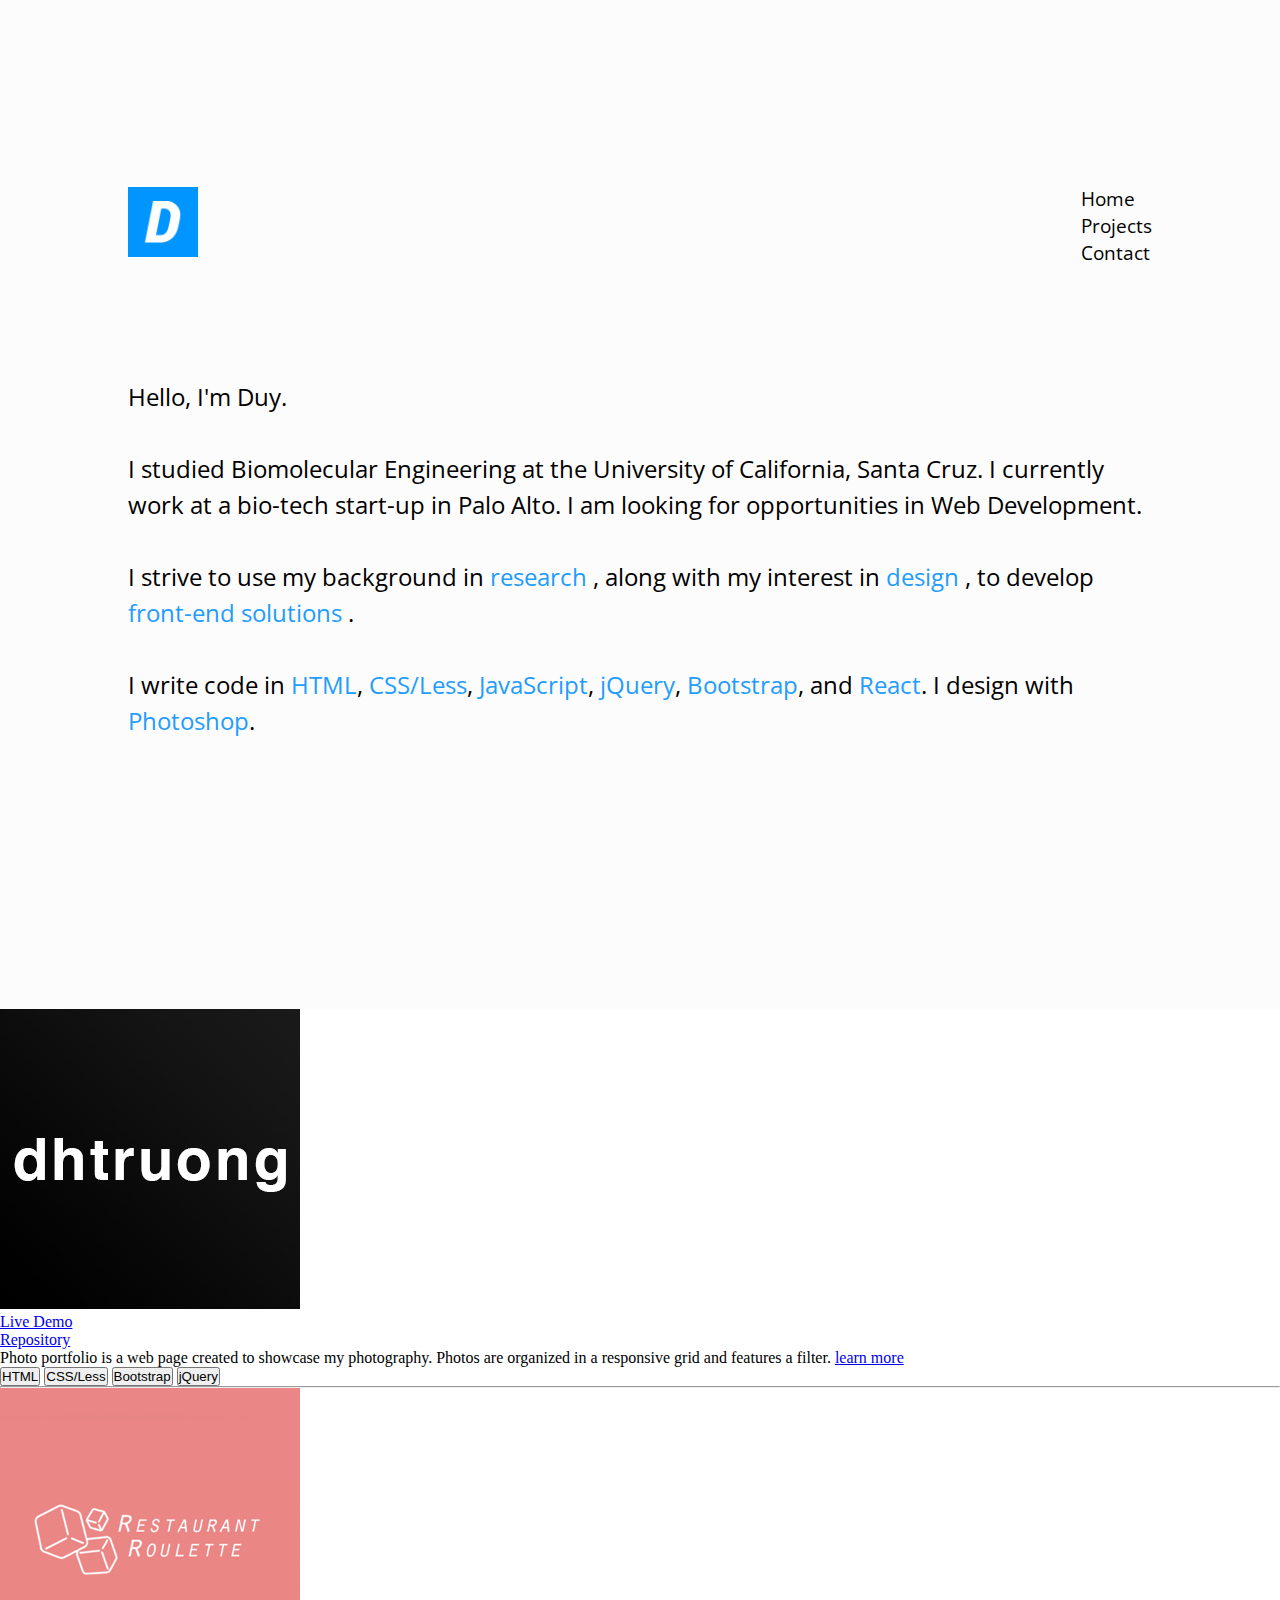
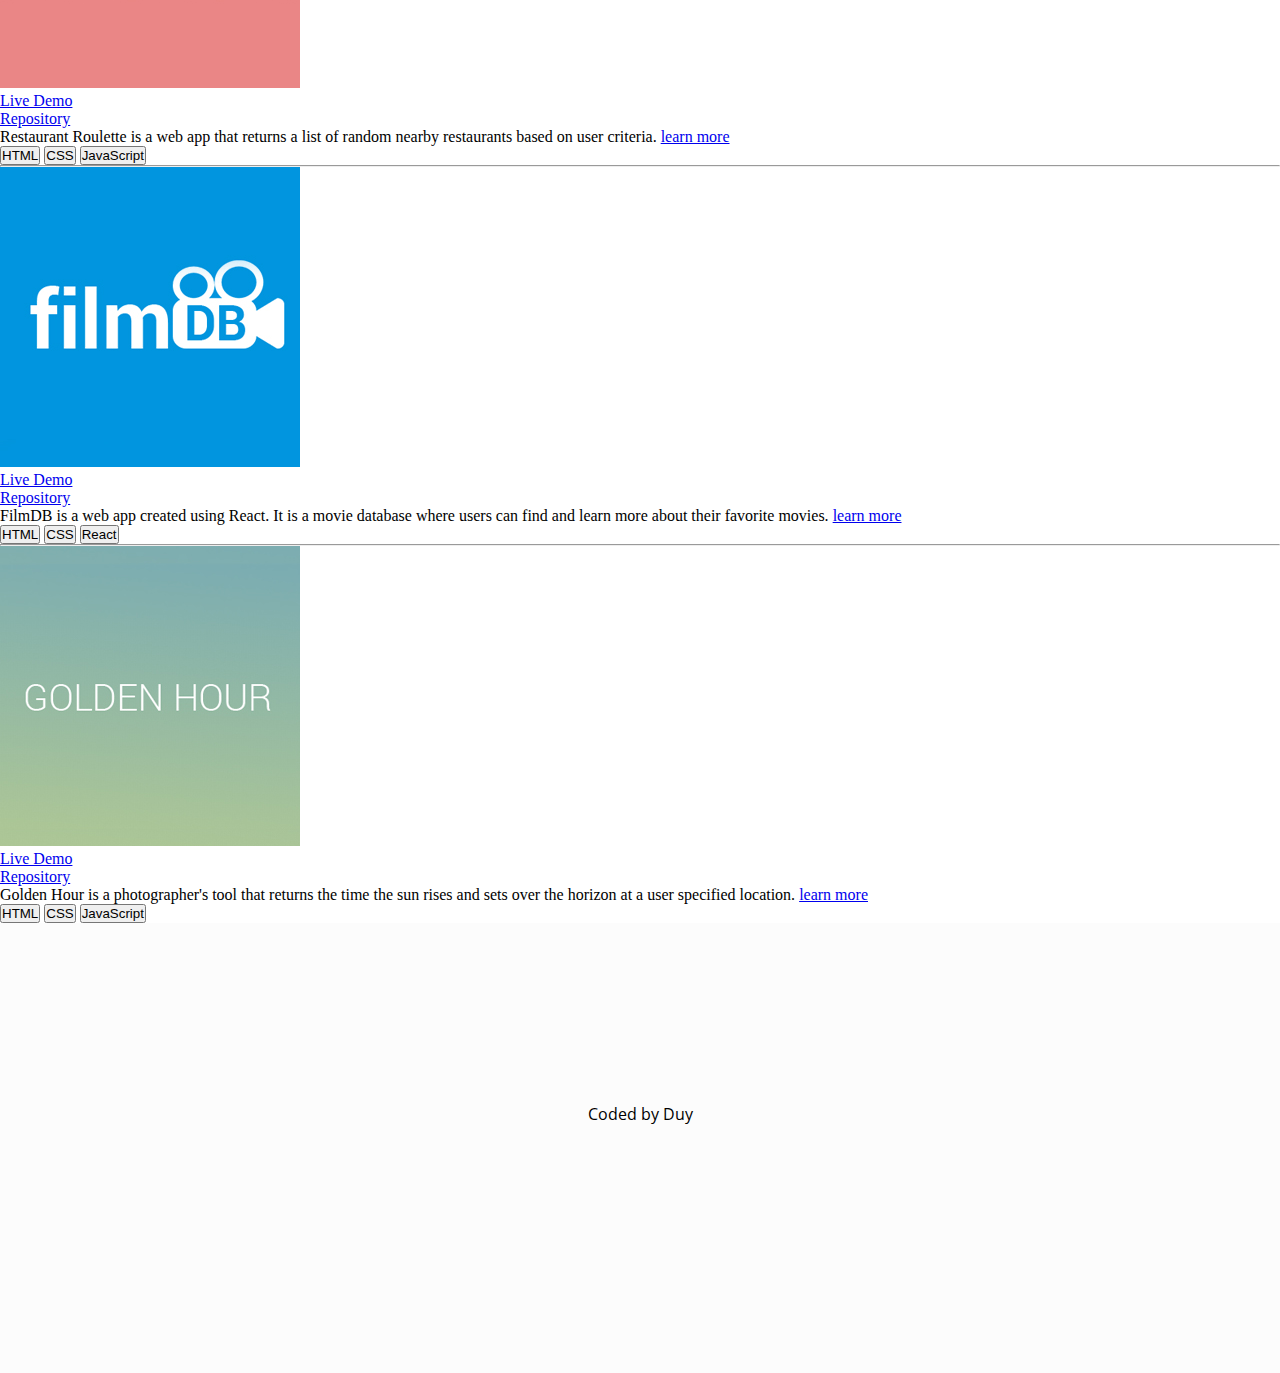
<file: index.html>
<!DOCTYPE html>
<html lang="en-US">

<head>
	<title>dhtruong</title>
	<meta charset='utf-8'>
	<meta name='viewport' content='width=device-width'>
	<link rel='stylesheet' href='style.css'>
	<link href="https://fonts.googleapis.com/css?family=Fira+Sans|Open+Sans:300" rel="stylesheet">

	<link href="https://stackpath.bootstrapcdn.com/bootstrap/4.1.3/css/bootstrap.min.css" rel="stylesheet" integrity="sha384-MCw98/SFnGE8fJT3GXwEOngsV7Zt27NXFoaoApmYm81iuXoPkFOJwJ8ERdknLPMO" crossorigin="anonymous">
	<link rel="stylesheet" href="https://use.fontawesome.com/releases/v5.5.0/css/all.css" integrity="sha384-B4dIYHKNBt8Bc12p+WXckhzcICo0wtJAoU8YZTY5qE0Id1GSseTk6S+L3BlXeVIU" crossorigin="anonymous">
	<link rel="stylesheet" href="https://cdnjs.cloudflare.com/ajax/libs/animate.css/3.7.0/animate.min.css">
</head>


<body>

	<div class='header'>
		<div class='headerTitle'>
			<img src='./projectlogos/logo.png' />
		</div>
		<div class='headerNav'>
			<ul>
				<a href='index.html'><li>Home</li></a>
				<a href='#projectsLink'><li>Projects</li></a>
				<a href='#contactsLink'><li>Contact</li></a>
			</ul>
		</div>
	</div>
		



	<div class='about'>
		<div class='aboutPicture'>
			
		</div>
		<div class='aboutParagraph'>
			<p>Hello, I'm Duy. 

			<br>
			<br>
			I studied Biomolecular Engineering at the University of California, Santa Cruz. I currently work at a bio-tech start-up in Palo Alto. I am looking for opportunities in Web Development. 
			<br>
			<br>
			I strive to use my
			background in 
			<span class='aboutHighlight'>research</span>
			, along with my interest in 
			<span class='aboutHighlight'>design</span>
			, to develop 
			<span class='aboutHighlight'>front-end solutions</span>
			. 
			<br>
			<br>
			I write code in 
			<span class='aboutHighlight'>HTML</span>, 
			<span class='aboutHighlight'>CSS/Less</span>, 
			<span class='aboutHighlight'>JavaScript</span>, 
			<span class='aboutHighlight'>jQuery</span>,
			<span class='aboutHighlight'>Bootstrap</span>, and 
			<span class='aboutHighlight'>React</span>. I design with 
			<span class='aboutHighlight'>Photoshop</span>.</p>
		</div>

		<div class='d-flex flex-row justify-content-center animated infinite bounce slow arrowCSS'>
		<i class='fas fa-angle-down fa-3x'></i>
	</div>

	</div>


<div class="container test">
	

	<div class='row justify-content-center align-items-center'>
		<div class='col-sm-4 mt-4 mx-4 justify-content-center'>
			<div>
				<img src='./projectlogos/squarephoto.jpg' class='img-fluid'>
			</div>
			<div class='row justify-content-center mt-2 pr-4'>
				<div class='col-4'>
					<a href='https://www.bit.ly/2DNLKGX' class='badge badge-light'' target='_blank'>Live Demo</a>
				</div>
				<div class='col-4'>
					<a href='https://www.bit.ly/2PGkiRO' class='badge badge-light' target='_blank'>Repository</a>
				</div>
			</div>
		</div>

		<div class='col-sm-6 mt-4'>
			<div class='col-sm'>
			Photo portfolio is a web page created to showcase my photography. Photos are organized in a responsive grid and features a filter. <a href='photo.html'>learn more</a>
			</div>

			<div class='col-sm mt-4'>
				<button type='button' class='btn btn-dark'>HTML</button>
				<button type='button' class='btn btn-dark'>CSS/Less</button>
				<button type='button' class='btn btn-dark'>Bootstrap</button>
				<button type='button' class='btn btn-dark'>jQuery</button>
			</div>

		</div>
	</div>

<hr>

	<div class='row justify-content-center align-items-center'>
		


		<div class='col-sm-4 mt-4 mx-4  justify-content-center'>
			<div>
				<img src='./projectlogos/squarerestaurant.jpg' class='img-fluid'>
			</div>
			<div class='row justify-content-center mt-4 pr-4'>
				<div class='col-4'>
					<a href='https://www.bit.ly/2zkS2Kg' class='badge badge-light'  target='_blank'>Live Demo</a> 
				</div>
				<div class='col-4'>
					<a href='https://www.bit.ly/2A4kDDj' class='badge badge-light'  target='_blank'>Repository</a>
				</div>
			</div>
		</div>



		<div class='col-sm-6 mt-4'>
			<div class='col-sm'>
			Restaurant Roulette is a web app that returns a list of random nearby restaurants based on user criteria. <a href='restaurant.html'>learn more</a>
		</div>
			<div class='mt-4 col-sm'>
				<button type='button' class='btn btn-dark'>HTML</button>
				<button type='button' class='btn btn-dark'>CSS</button>
				<button type='button' class='btn btn-dark'>JavaScript</button>

			</div>
		</div>


	</div>

<hr>


	<div class='row justify-content-center align-items-center'>
		<div class='col-sm-4 mt-4 mx-4 justify-content-center'>
			<div>
				<img src='./projectlogos/squarefilm.jpg' class='img-fluid'>
			</div>
			<div class='row justify-content-center mt-4 pr-4 '>
				<div class='col-4'>
					<a href='https://www.bit.ly/2S4dhah' class='badge badge-light' target='_blank'>Live Demo</a> 
				</div>
				<div class='col-4'>
					<a href='https://www.bit.ly/2OTlrAh' class='badge badge-light' target="_blank">Repository</a>
				</div>
			</div>
		</div>

		<div class='col-sm-6 mt-4'>
			<div class='col-sm'>
			FilmDB is a web app created using React. It is a movie database where users can find and learn more about their favorite movies.</a> <a href='film.html'>learn more</a>
			</div>
			<div class='col-sm mt-4'>
				<button type='button' class='btn btn-dark'>HTML</button>
				<button type='button' class='btn btn-dark'>CSS</button>
				<button type='button' class='btn btn-dark'>React</button>

			</div>
		</div>
	</div>

<hr>
	<div class='row justify-content-center align-items-center'>
		<div class='col-sm-4 my-4 mx-4 justify-content-center'>
			<div>
				<img src='./projectlogos/squaregolden.jpg' class='img-fluid'>
			</div>
			<div class='row justify-content-center mt-4 pr-4 '>
					<div class='col-4'>
					<a href='https://www.bit.ly/2PEx0jT' class='badge badge-light' target='_blank'>Live Demo</a> 
				</div>
				<div class='col-4'>
					<a href='https://www.bit.ly/2zjpn8l' class='badge badge-light' target="_blank">Repository</a>
				</div>
			</div>
		</div>

		<div class='col-sm-6 mt-4 '>
			<div class='col-sm'>
			Golden Hour is a photographer's tool that returns the time the sun rises and sets over the horizon at a user specified location. <a href='golden.html'>learn more</a>
			</div>
			<div class='col-sm mt-4'>
				<button type='button' class='btn btn-dark'>HTML</button>
				<button type='button' class='btn btn-dark'>CSS</button>
				<button type='button' class='btn btn-dark'>JavaScript</button>

			</div>
		</div>
	</div>


</div>


	





	<div class='contact' id='contactsLink'>
		<div class='contactHeader'>
			
		</div>
		<div class='contactSocials'>

			<div class='fa-stack fa-2x'>

				<a href="mailto:duytruongh@gmail.com" target='_blank'>
				<i class="fa fa-stack-2x fa-circle" aria-hidden="true"></i> 
				<i class="fab fa-stack-1x fa-envelope fa-inverse" aria-hidden="true"></i>
				</a>
				
			</div>
			<div class='fa-stack fa-2x'>
				<a href='https://github.com/duyhtruong' target='_blank'> 
				<i class="fa fa-stack-2x fa-circle" aria-hidden="true"></i> 
				<i class="fab fa-stack-1x fa-github fa-inverse" aria-hidden="true"></i>
				</a>
			</div>
			<div class='fa-stack fa-2x'>
				<a href='https://www.linkedin.com/in/duy-truong-3224a6119' target='_blank'>
				<i class="fa fa-stack-2x fa-circle" aria-hidden="true"></i> 
				<i class="fab fa-stack-1x fa-linkedin fa-inverse" aria-hidden="true"></i>
				</a>
			</div>
			<div class='fa-stack fa-2x'>
				<a href='https://www.flickr.com/photos/66993573@N04/'target='_blank'>
				<i class="fa fa-stack-2x fa-circle" aria-hidden="true"></i> 
				<i class="fab fa-stack-1x fa-flickr fa-inverse" aria-hidden="true"></i>					
				</a>
			</div>
			<div class='fa-stack fa-2x'>
				<a href='https://www.instagram.com/dhtruong' target='_blank' >
				<i class="fa fa-stack-2x fa-circle" aria-hidden="true"></i> 
				<i class="fab fa-stack-1x fa-instagram fa-inverse" aria-hidden="true"></i>					
				</a>
			</div>
		</div>
		<p>Coded by Duy</p>

	</div>
	<script src="https://ajax.googleapis.com/ajax/libs/jquery/3.3.1/jquery.min.js"></script>
	<script src='script.js'></script>
</body>

</html>
</file>
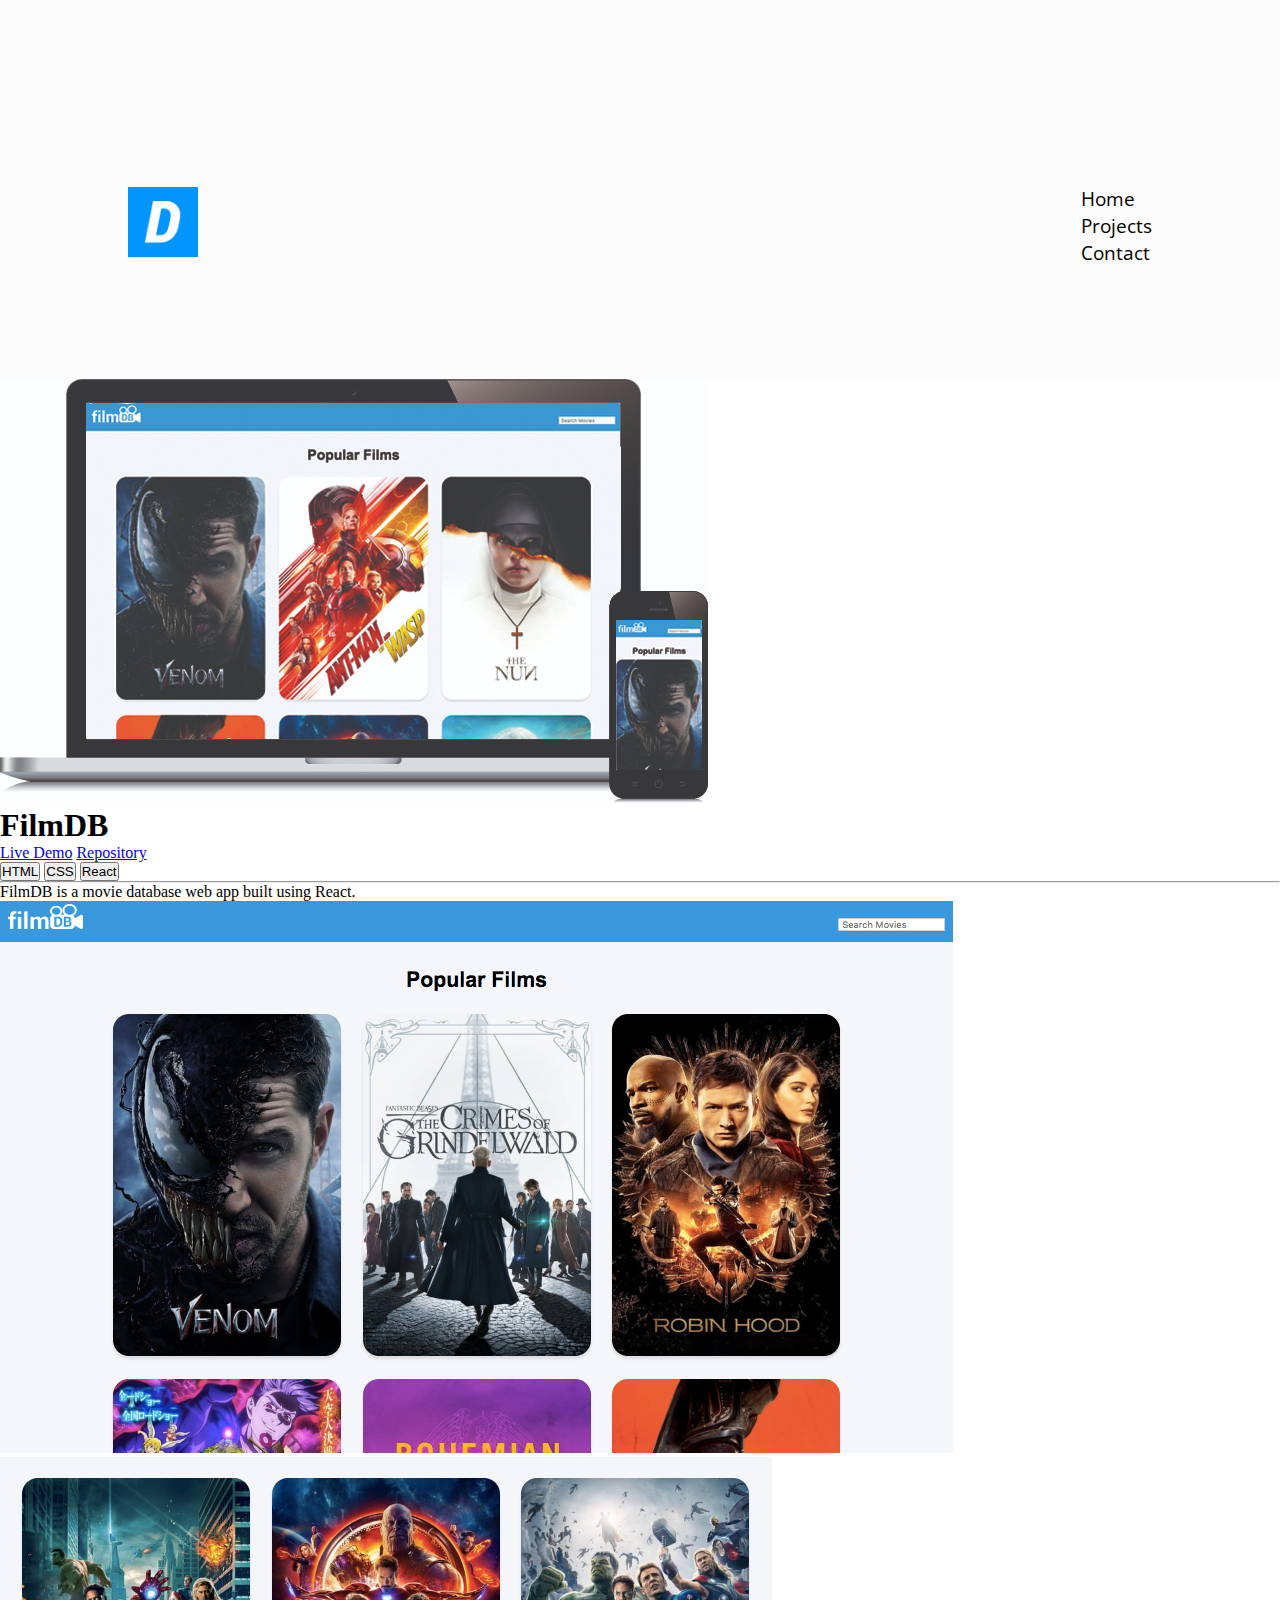
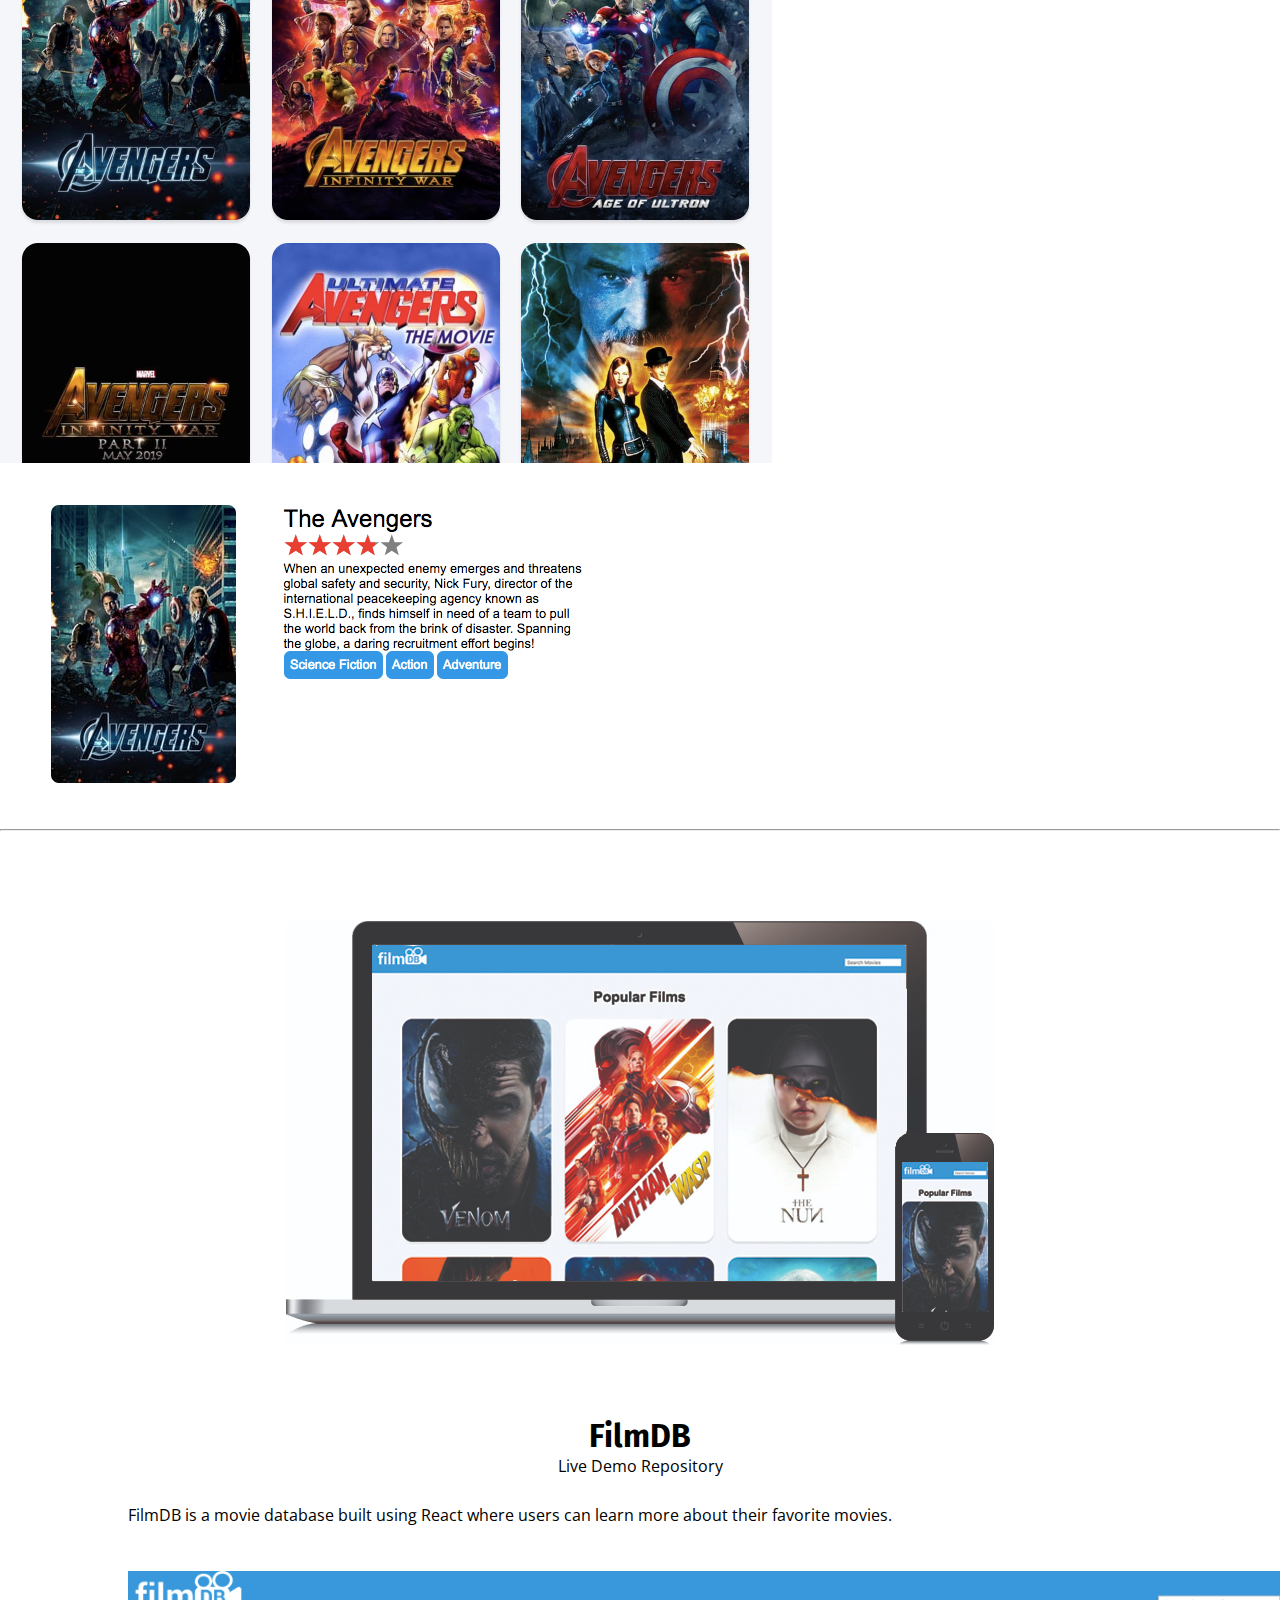
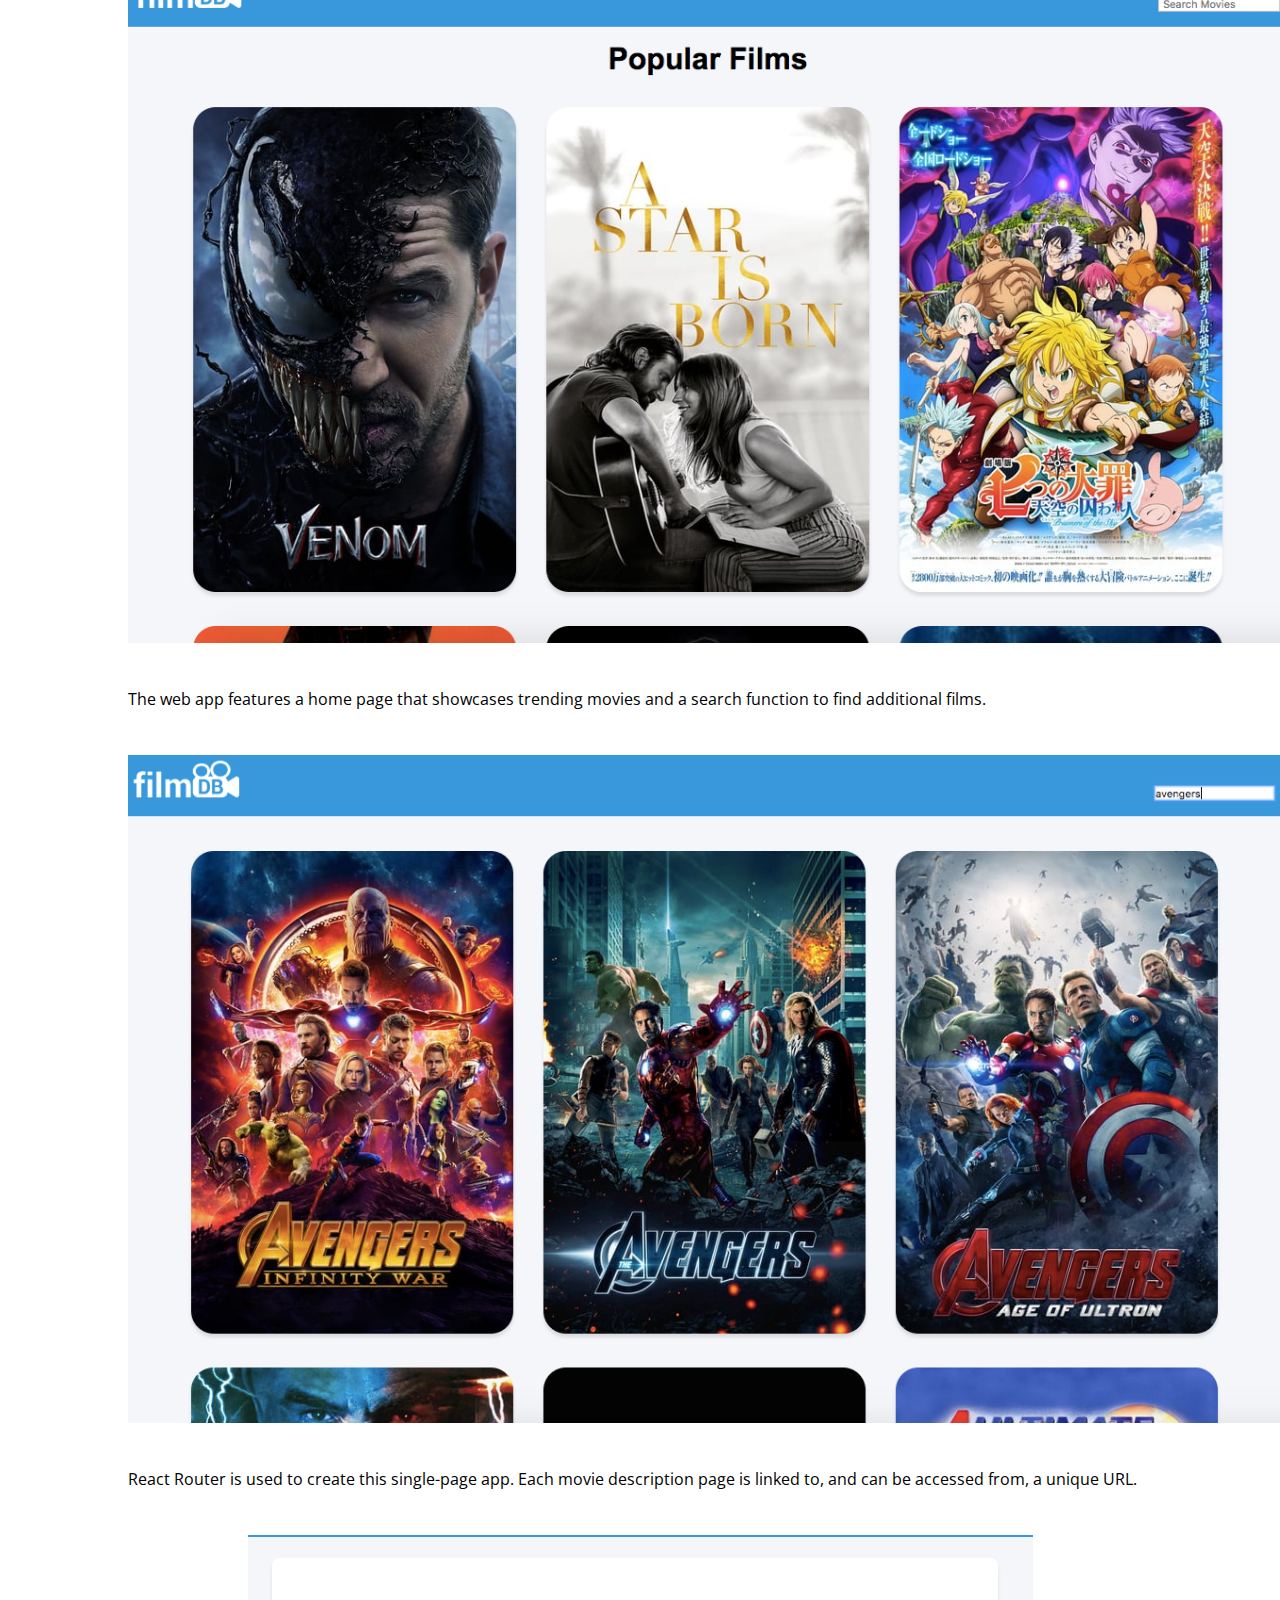
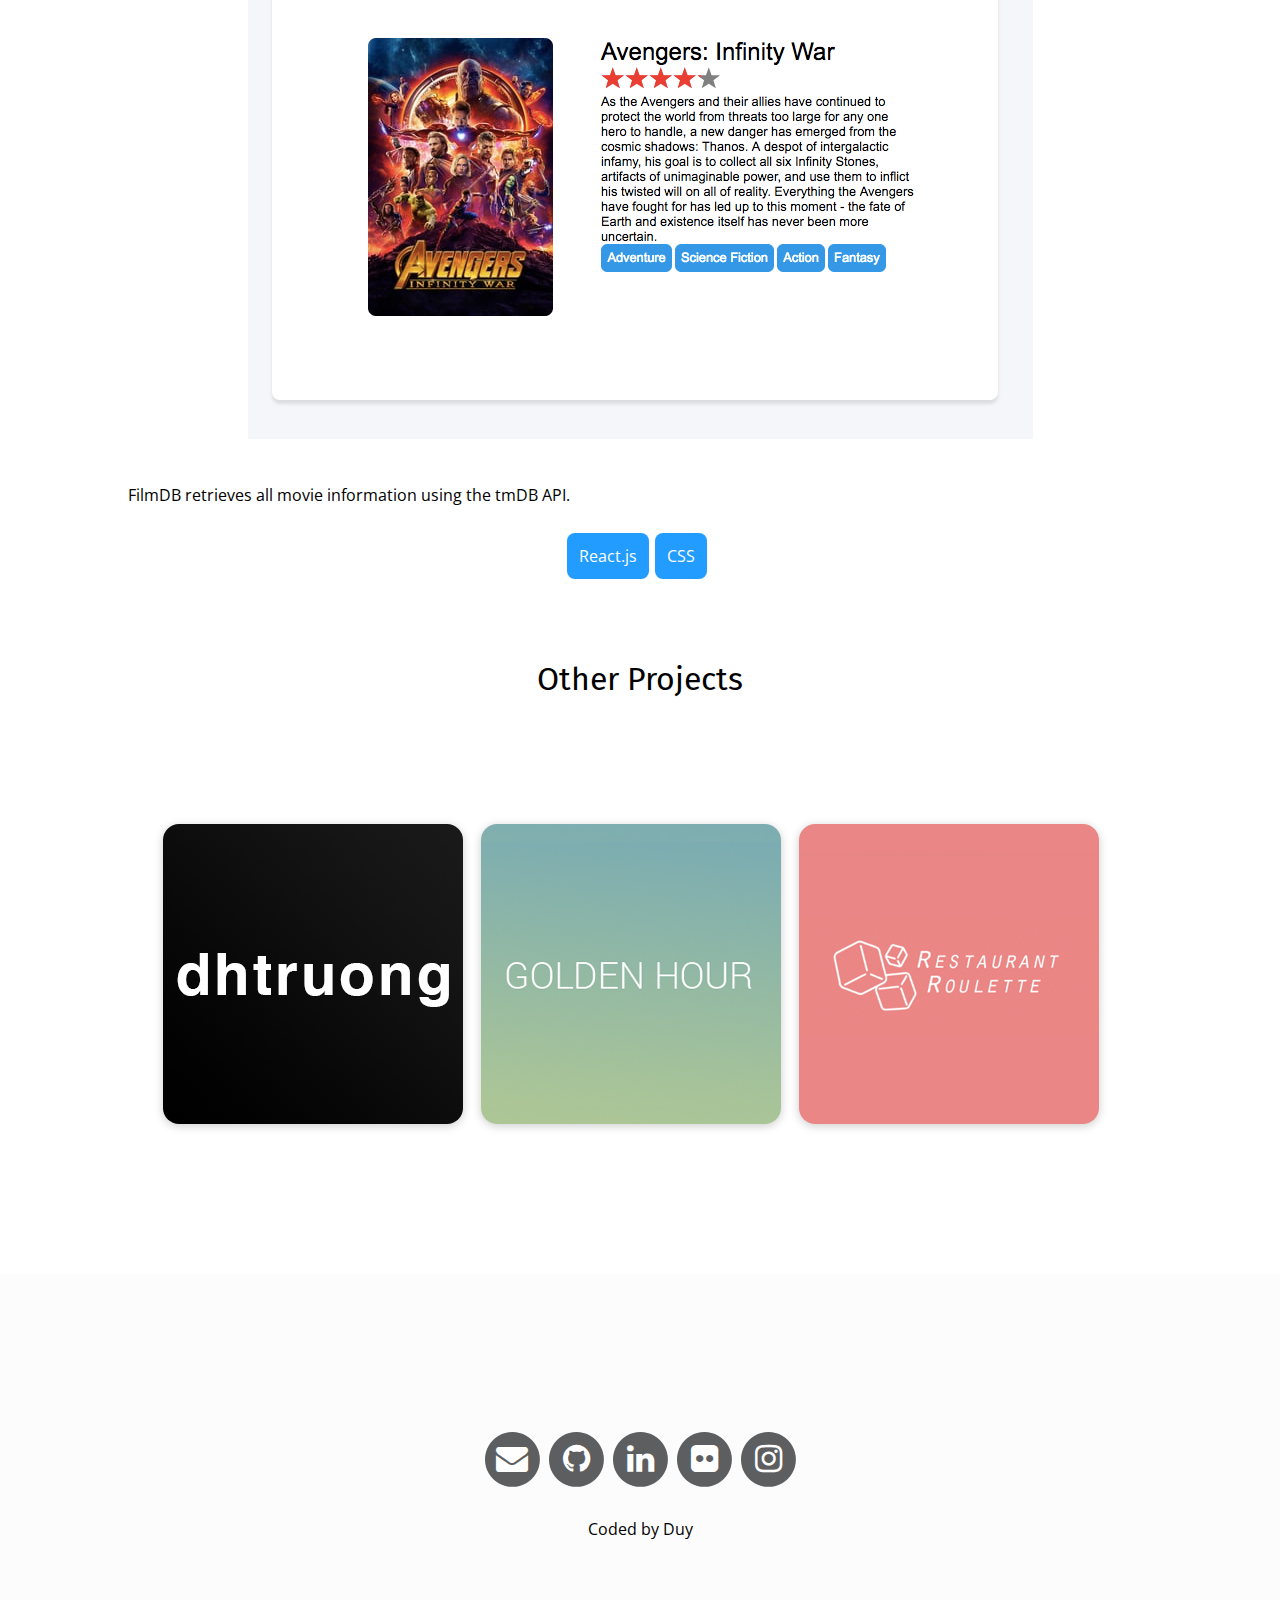
<file: film.html>
<!DOCTYPE html>
<html lang="en-US">

<head>
	<title>dhtruong</title>
	<meta charset='utf-8'>
	<meta name='viewport' content='width=device-width'>
	<link rel='stylesheet' href='style.css'>
	<link href="https://fonts.googleapis.com/css?family=Fira+Sans|Open+Sans:300" rel="stylesheet">
	<link href="https://maxcdn.bootstrapcdn.com/font-awesome/4.2.0/css/font-awesome.min.css" rel="stylesheet">
	<link href="https://maxcdn.bootstrapcdn.com/font-awesome/4.2.0/css/font-awesome.min.css" rel="stylesheet">
	<link href="https://stackpath.bootstrapcdn.com/bootstrap/4.1.3/css/bootstrap.min.css" rel="stylesheet" integrity="sha384-MCw98/SFnGE8fJT3GXwEOngsV7Zt27NXFoaoApmYm81iuXoPkFOJwJ8ERdknLPMO" crossorigin="anonymous">
</head>

<body>

	<div class='header'>
		<div class='headerTitle'>
			<img src='./projectlogos/logo.png' />
		</div>
		<div class='headerNav'>
			<ul>
				<a href='index.html'><li>Home</li></a>
				<a href='#projectsLink'><li>Projects</li></a>
				<a href='#contactsLink'><li>Contact</li></a>
			</ul>
		</div>
	</div>




<div class='container-fluid'>

		<div class='text-center pt-5'>
			<img src='./projectlogos/film.png' class='img-fluid'>
		</div>
		
		<h1 class='text-center pt-3'>FilmDB</h1>
		


		<div class='row justify-content-center pb-3'>
			<a href='https://www.bit.ly/2S4dhah' class='badge badge-primary mr-1'>Live Demo</a>
			<a href='https://www.bit.ly/2OTlrAh' class='badge badge-primary'>Repository</a>
		</div>

		<div class='row justify-content-center'>
			<div class='col-sm-'>
				<button type='button' class='btn btn-light'>HTML</button>
				<button type='button' class='btn btn-light'>CSS</button>
				<button type='button' class='btn btn-light'>React</button>
			</div>
		</div>
<hr>
		<div class='row justify-content-center'>
			<div class='col-sm-6 pt-5'>
				<p>
					FilmDB is a movie database web app built using React.
				</p>
			</div>
		</div>


		<div class='text-center pt-3'>
			<img src='./filmPictures/film2.png' class='img-fluid'>
		</div>
		
		<div class='text-center pt-3'>
			<img src='./filmPictures/film3.png' class='img-fluid'>
		</div>

		<div class='text-center pt-3'>
			<img src='./filmPictures/film4.png' class='img-fluid'>
		</div>



			<hr>
</div>








	<div class='projectAbout'>
		<div class='projectAboutPicture'>
			<img src='./projectlogos/film.png'/>
		</div>
		<div class='projectAboutParagraph'>
			<h1>FilmDB</h1>
			<div class='projectAboutLinks'>
				
				<a href='https://duyhtruong.github.io/FilmDB/' target='_blank'>Live Demo</a>
				<a href='https://github.com/duyhtruong/FilmDB/' target='_blank'>Repository</a>
			</div>
			<p>FilmDB is a movie database built using React where users can learn more about their favorite movies.</p>

			<img src='./filmPictures/filmTrending.png'>
			<p> The web app features a home page that showcases trending movies and a search function to find additional films. </p>
			<img src='./filmPictures/filmSearch.png'>
			<p> React Router is used to create this single-page app. Each movie description page is linked to, and can be accessed from, a unique URL. </p>

			<img src='./filmPictures/filmDescription.png'>

			<p>FilmDB retrieves all movie information using the tmDB API. </p>
		</div>
		<div class='projectAboutTagsContainer'>
		<div class='projectAboutTags'>
			<p>React.js</p>
		</div>
		<div class='projectAboutTags'>
			<p>CSS</p>
		</div>

		
	</div>
	</div>














	<div class='projects' id='projectsLink'>
		<p>Other Projects</p>
		
		<div class='projectsContainer'>
			<a href='photo.html'>
				<div data-content=
				'Photo portfolio is a web page created to showcase my photography. Photos are organized in a responsive grid and features a filter'>
					<img src='./projectlogos/squarephoto.jpg' />
				</div>
			</a>

			<a href='golden.html'>
				<div data-content=
				'Golden Hour is a photographers tool that returns the time the sun rises and sets over the horizon at a user specified location'>
					<img src='./projectlogos/squaregolden.jpg' />
				</div>
			</a>

			<a href='restaurant.html'>
				<div data-content=
				'Restaurant Roulette is a web app that returns a list of random nearby restaurants based on user criteria'>
					<img src='./projectlogos/squarerestaurant.jpg' />
				</div>
			</a>
	</div>
	</div>

















	<div class='contact' id='contactsLink'>
		<div class='contactHeader'>
			
		</div>
		<div class='contactSocials'>

			<div class='fa-stack fa-2x'>

				<a href="mailto:duytruongh@gmail.com" target='_blank'>
				<i class="fa fa-stack-2x fa-circle" aria-hidden="true"></i> 
				<i class="fa fa-stack-1x fa-envelope fa-inverse" aria-hidden="true"></i>
				</a>
				
			</div>
			<div class='fa-stack fa-2x'>
				<a href='https://github.com/duyhtruong' target='_blank'> 
				<i class="fa fa-stack-2x fa-circle" aria-hidden="true"></i> 
				<i class="fa fa-stack-1x fa-github fa-inverse" aria-hidden="true"></i>
				</a>
			</div>
			<div class='fa-stack fa-2x'>
				<a href='https://www.linkedin.com/in/duy-truong-3224a6119' target='_blank'>
				<i class="fa fa-stack-2x fa-circle" aria-hidden="true"></i> 
				<i class="fa fa-stack-1x fa-linkedin fa-inverse" aria-hidden="true"></i>
				</a>
			</div>
			<div class='fa-stack fa-2x'>
				<a href='https://www.flickr.com/photos/66993573@N04/'target='_blank'>
				<i class="fa fa-stack-2x fa-circle" aria-hidden="true"></i> 
				<i class="fa fa-stack-1x fa-flickr fa-inverse" aria-hidden="true"></i>					
				</a>
			</div>
			<div class='fa-stack fa-2x'>
				<a href='https://www.instagram.com/dhtruong' target='_blank' >
				<i class="fa fa-stack-2x fa-circle" aria-hidden="true"></i> 
				<i class="fa fa-stack-1x fa-instagram fa-inverse" aria-hidden="true"></i>					
				</a>
			</div>
		</div>
		<p>Coded by Duy</p>

	</div>
		<script src="https://ajax.googleapis.com/ajax/libs/jquery/3.3.1/jquery.min.js"></script>
	<script src='script.js'></script>
</body>
</file>
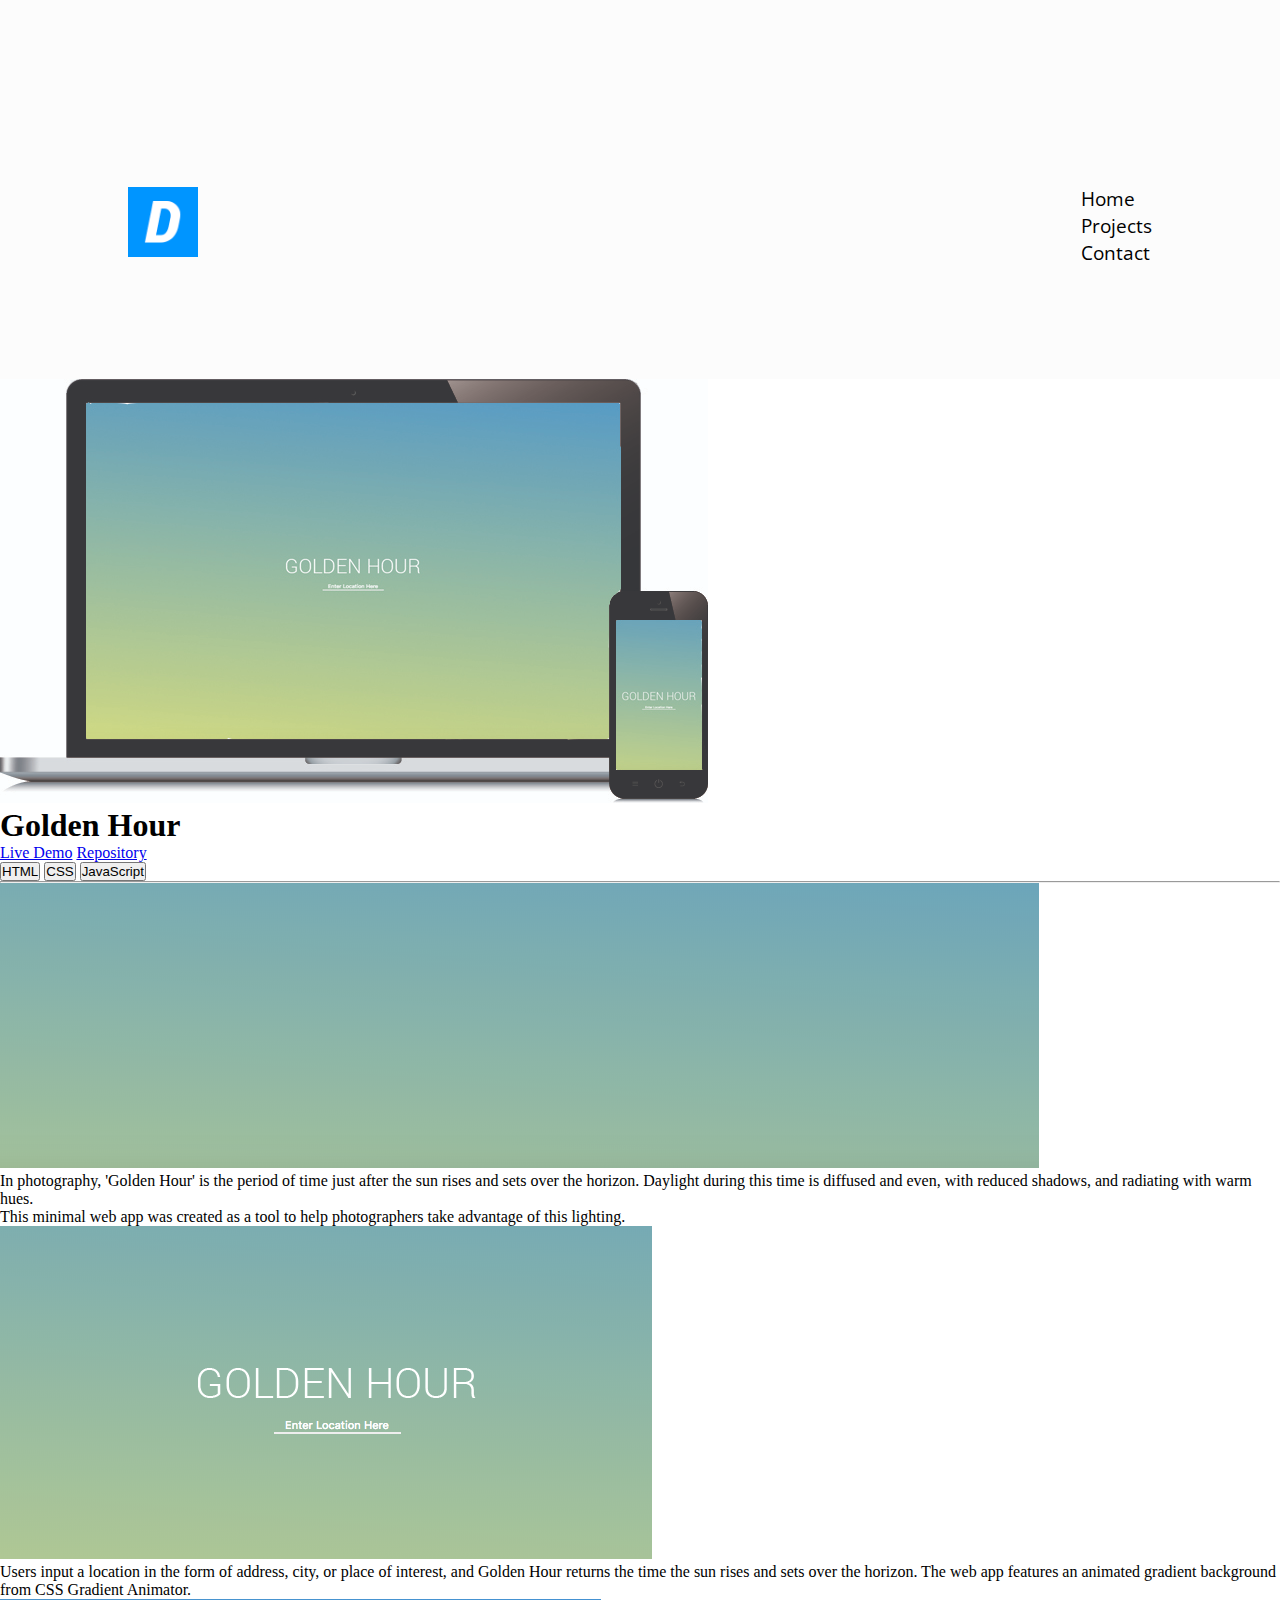
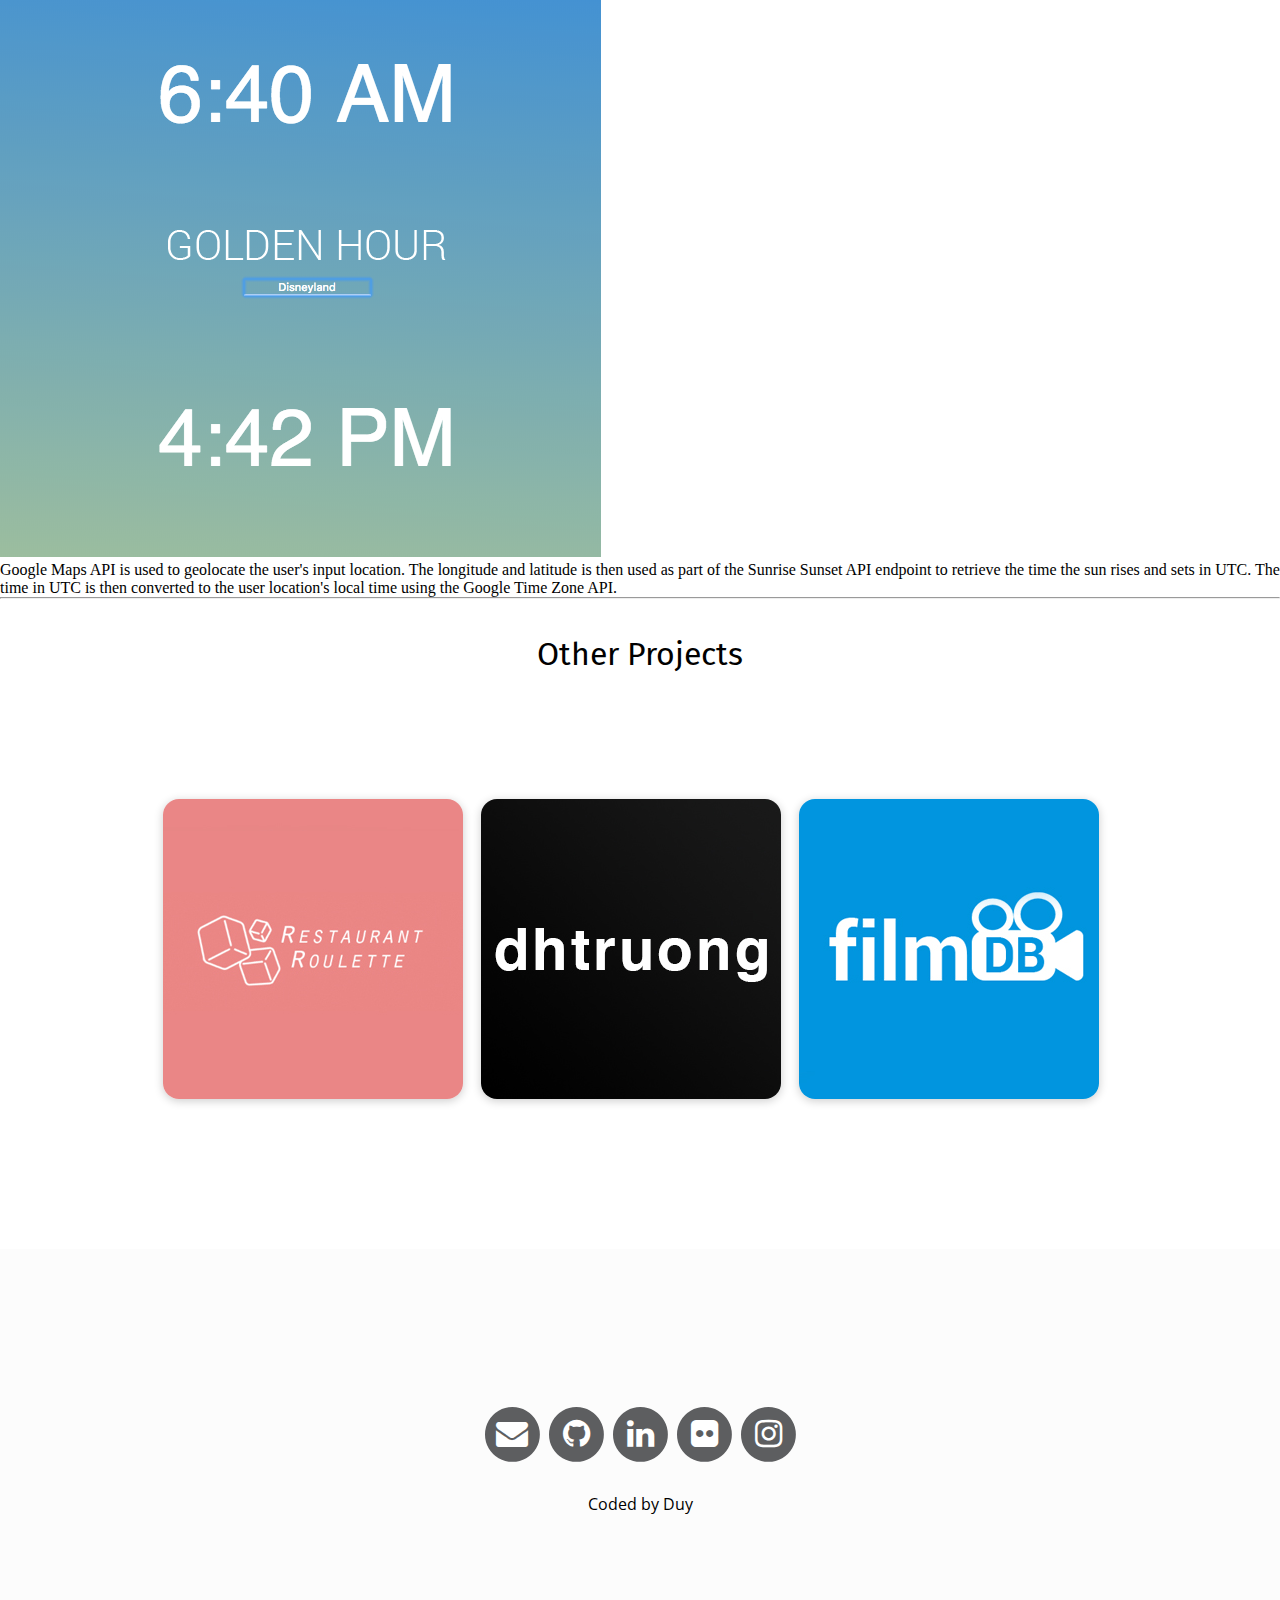
<file: golden.html>
<!DOCTYPE html>
<html lang="en-US">

<head>
	<title>dhtruong</title>
	<meta charset='utf-8'>
	<meta name='viewport' content='width=device-width'>
	<link rel='stylesheet' href='style.css'>
	<link href="https://fonts.googleapis.com/css?family=Fira+Sans|Open+Sans:300" rel="stylesheet">
	<link href="https://maxcdn.bootstrapcdn.com/font-awesome/4.2.0/css/font-awesome.min.css" rel="stylesheet">
	<link href="https://maxcdn.bootstrapcdn.com/font-awesome/4.2.0/css/font-awesome.min.css" rel="stylesheet">
	<link href="https://stackpath.bootstrapcdn.com/bootstrap/4.1.3/css/bootstrap.min.css" rel="stylesheet" integrity="sha384-MCw98/SFnGE8fJT3GXwEOngsV7Zt27NXFoaoApmYm81iuXoPkFOJwJ8ERdknLPMO" crossorigin="anonymous">
</head>

<body>

	<div class='header'>
		<div class='headerTitle'>
			<img src='./projectlogos/logo.png' />
		</div>
		<div class='headerNav'>
			<ul>
				<a href='index.html'><li>Home</li></a>
				<a href='#projectsLink'><li>Projects</li></a>
				<a href='#contactsLink'><li>Contact</li></a>
			</ul>
		</div>
	</div>




<div class='container-fluid'>

		<div class='text-center pt-5'>
			<img src='./projectlogos/golden.png' class='img-fluid'>
		</div>
		
		<h1 class='text-center pt-3'>Golden Hour</h1>
		


		<div class='row justify-content-center pb-3'>
			<a href='https://bit.ly/2PEx0jT' class='badge badge-primary mr-1'>Live Demo</a>
			<a href='https://bit.ly/2zjpn8l' class='badge badge-primary'>Repository</a>
		</div>

		<div class='row justify-content-center'>
			<div class='col-sm-'>
				<button type='button' class='btn btn-light'>HTML</button>
				<button type='button' class='btn btn-light'>CSS</button>
				<button type='button' class='btn btn-light'>JavaScript</button>
			</div>
		</div>
<hr>

			<div class='text-center pt-5'>
				<img src='./goldenPictures/golden1.png' class='img-fluid'>
			</div>
	
		<div class='row justify-content-center pt-3'>
			<div class='col-sm-6'>
			<p>
			In photography, 'Golden Hour' is the period of time just after the sun rises and sets over the horizon. Daylight during this time is diffused and even, with reduced shadows, and radiating with warm hues.</p>

			<p class='h1 py-3'>
				This minimal web app was created as a tool to help photographers take advantage of this lighting.
			</p>
			</div>
		</div>



			<div class='text-center pt-5'>
				<img src='./goldenPictures/golden2.png' class='img-fluid'>
			</div>		

		<div class='row justify-content-center pt-3'>
			<div class='col-sm-6'>
			<p>
			Users input a location in the form of address, city, or place of interest, and Golden Hour returns the time the sun rises and sets over the horizon. The web app features an animated gradient background from CSS Gradient Animator.</p>
			</div>
		</div>			


			<div class='text-center pt-5'>
				<img src='./goldenPictures/golden3.png' class='img-fluid'>
			</div>		


		<div class='row justify-content-center pt-3'>
			<div class='col-sm-6'>
			<p>
			Google Maps API is used to geolocate the user's input location. The longitude and latitude is then used as part of the Sunrise Sunset API endpoint to retrieve the time the sun rises and sets in UTC. The time in UTC is then converted to the user location's local time using the Google Time Zone API.
			</p>
			</div>
		</div>		
			<hr>
</div>












	<div class='projects' id='projectsLink'>
		<p>Other Projects</p>
		
		<div class='projectsContainer'>
			<a href='restaurant.html'>
				<div class= 'projectsRestaurant' data-content=
				'Restaurant Roulette is a web app that returns a list of random nearby restaurants based on user criteria'>
					<img src='./projectlogos/squarerestaurant.jpg' />
				</div>
			</a>

			<a href='photo.html'>
				<div data-content=
				'Photo portfolio is a web page created to showcase my photography. Photos are organized in a responsive grid and features a filter'>
					<img src='./projectlogos/squarephoto.jpg' />
				</div>
			</a>

			<a href='film.html'>
				<div class='projectsFilm' data-content=
				'FilmDB is a web app created using React. It is a movie database where users can find and learn more about their favorite movies.'>
					<img src='./projectlogos/squarefilm.jpg' />
				</div>
			</a>
	</div>
	</div>

















	<div class='contact' id='contactsLink'>
		<div class='contactHeader'>
			
		</div>
		<div class='contactSocials'>

			<div class='fa-stack fa-2x'>

				<a href="mailto:duytruongh@gmail.com" target='_blank'>
				<i class="fa fa-stack-2x fa-circle" aria-hidden="true"></i> 
				<i class="fa fa-stack-1x fa-envelope fa-inverse" aria-hidden="true"></i>
				</a>
				
			</div>
			<div class='fa-stack fa-2x'>
				<a href='https://github.com/duyhtruong' target='_blank'> 
				<i class="fa fa-stack-2x fa-circle" aria-hidden="true"></i> 
				<i class="fa fa-stack-1x fa-github fa-inverse" aria-hidden="true"></i>
				</a>
			</div>
			<div class='fa-stack fa-2x'>
				<a href='https://www.linkedin.com/in/duy-truong-3224a6119' target='_blank'>
				<i class="fa fa-stack-2x fa-circle" aria-hidden="true"></i> 
				<i class="fa fa-stack-1x fa-linkedin fa-inverse" aria-hidden="true"></i>
				</a>
			</div>
			<div class='fa-stack fa-2x'>
				<a href='https://www.flickr.com/photos/66993573@N04/'target='_blank'>
				<i class="fa fa-stack-2x fa-circle" aria-hidden="true"></i> 
				<i class="fa fa-stack-1x fa-flickr fa-inverse" aria-hidden="true"></i>					
				</a>
			</div>
			<div class='fa-stack fa-2x'>
				<a href='https://www.instagram.com/dhtruong' target='_blank' >
				<i class="fa fa-stack-2x fa-circle" aria-hidden="true"></i> 
				<i class="fa fa-stack-1x fa-instagram fa-inverse" aria-hidden="true"></i>					
				</a>
			</div>
		</div>
		<p>Coded by Duy</p>

	</div>
		<script src="https://ajax.googleapis.com/ajax/libs/jquery/3.3.1/jquery.min.js"></script>
	<script src='script.js'></script>
</body>
</file>
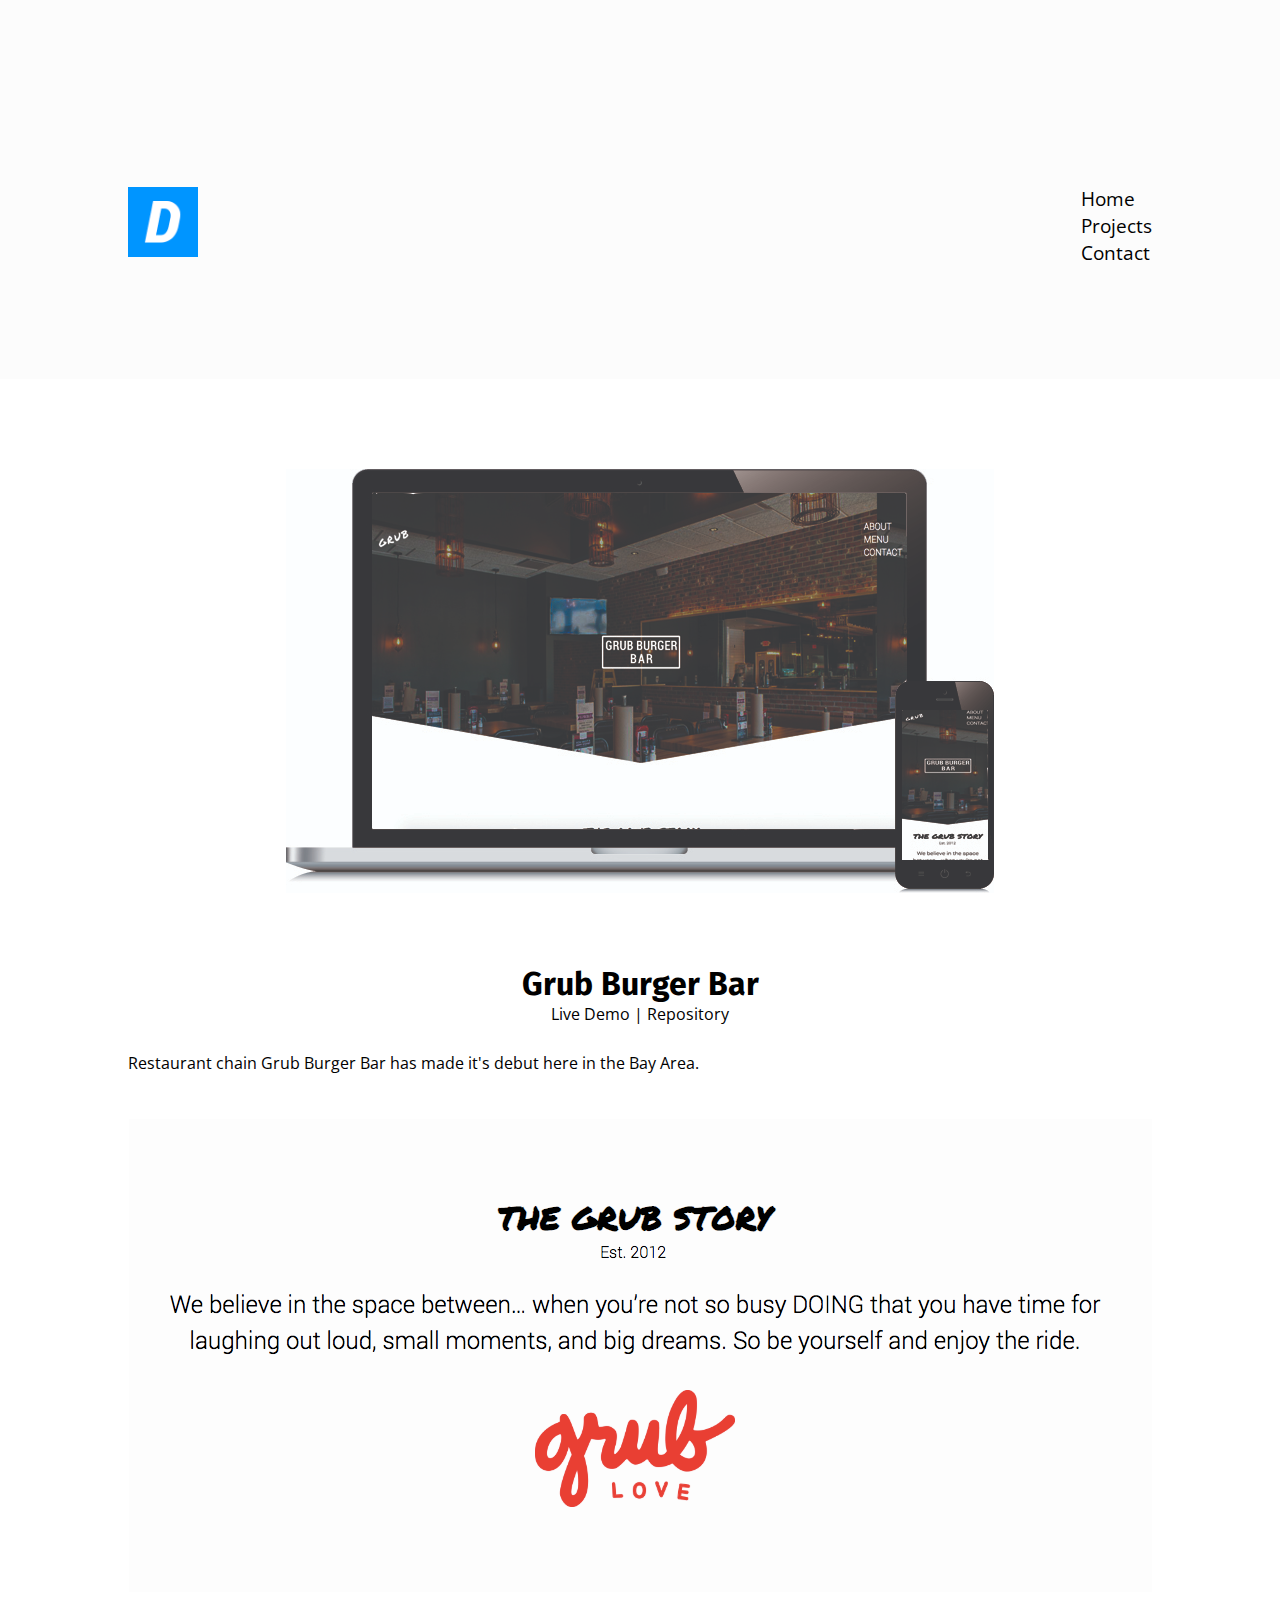
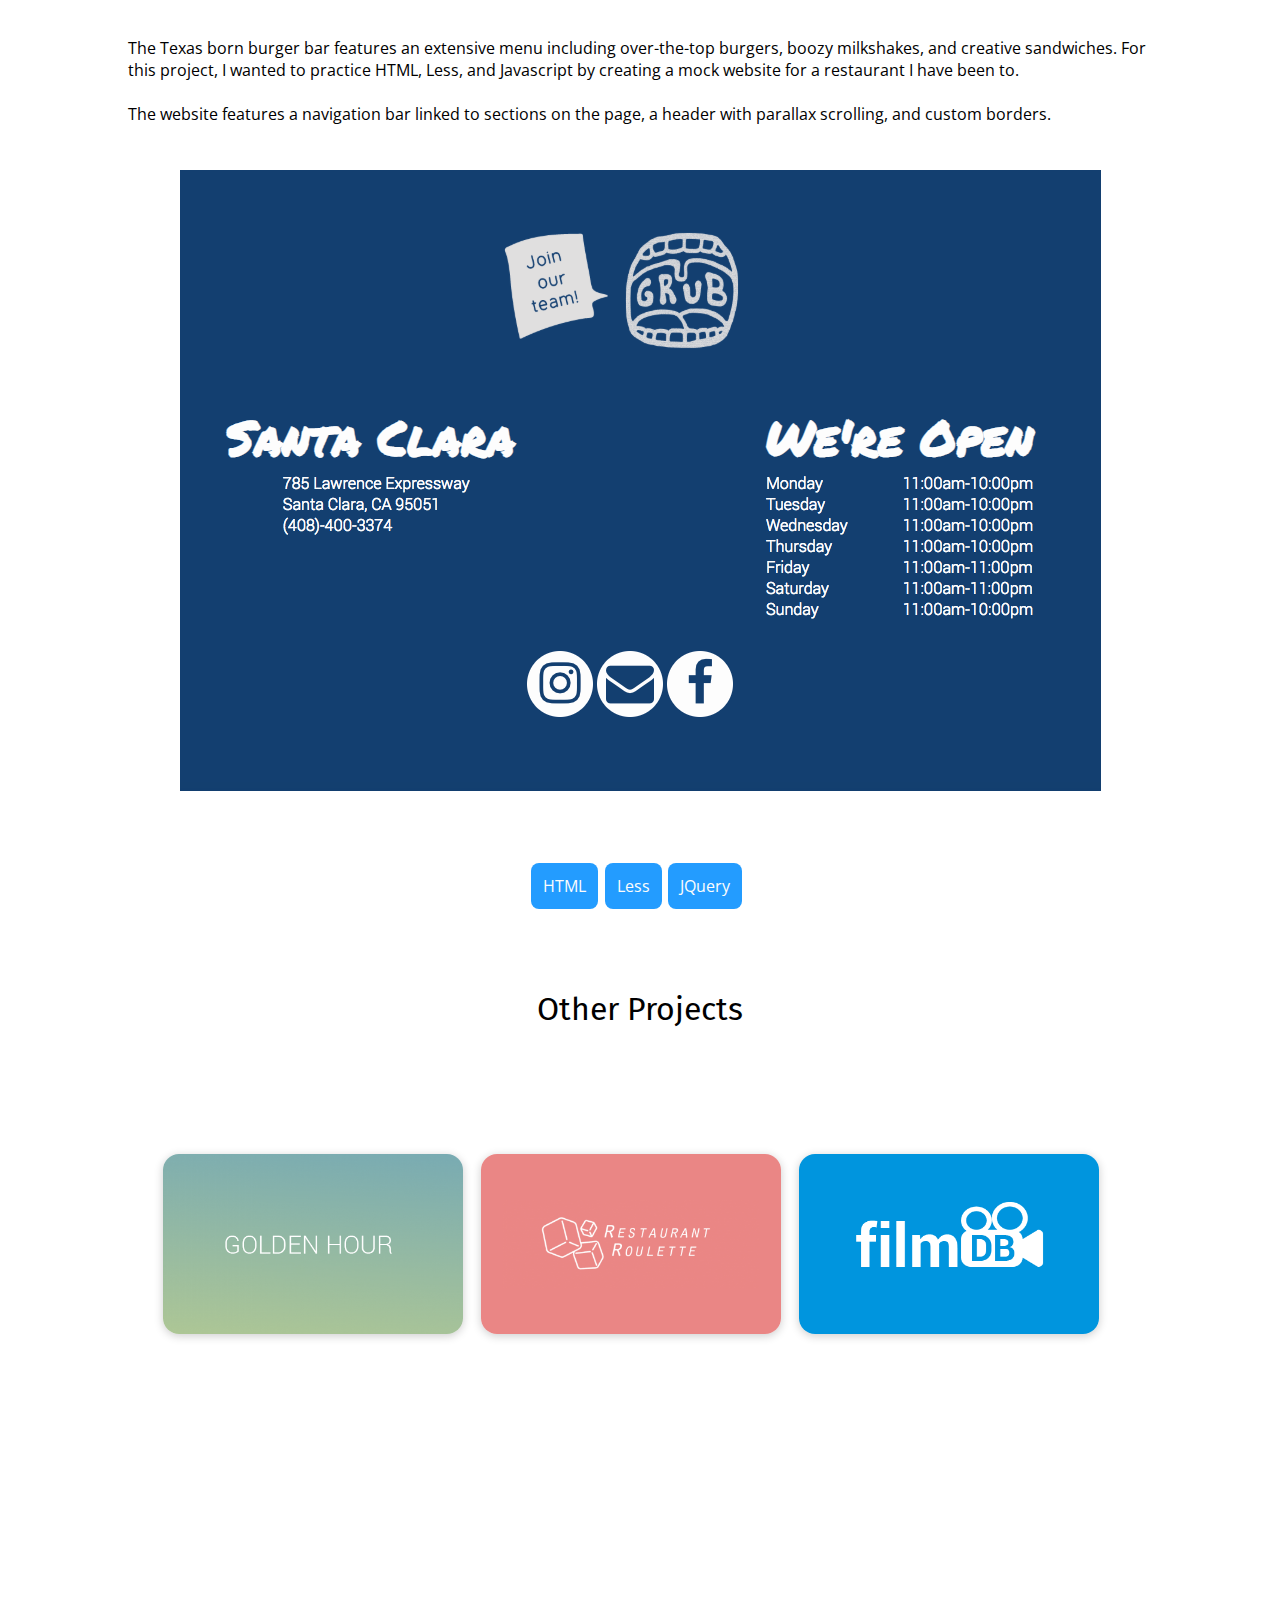
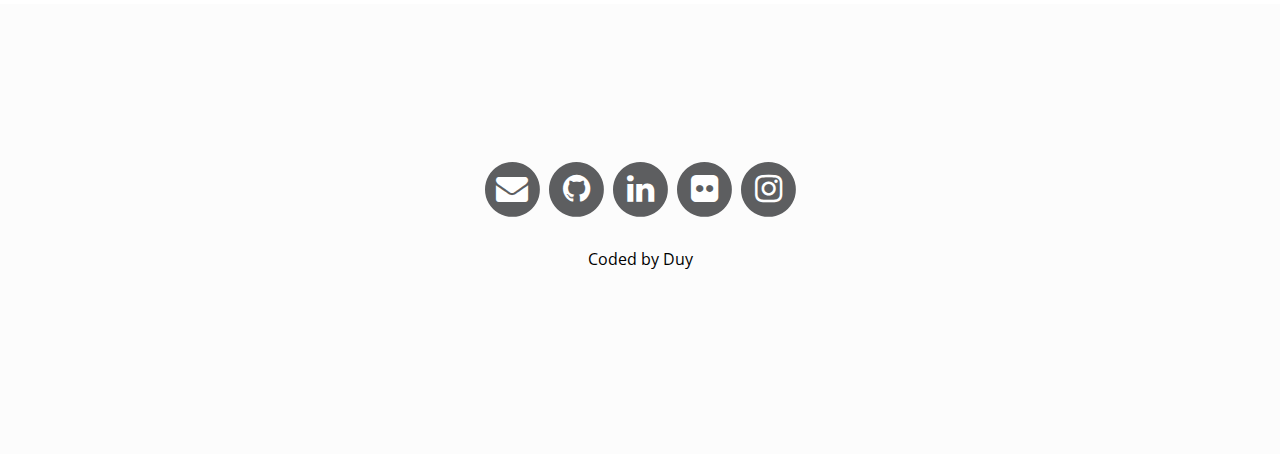
<file: grubburger.html>
<!DOCTYPE html>
<html lang="en-US">

<head>
	<title>dhtruong</title>
	<meta charset='utf-8'>
	<meta name='viewport' content='width=device-width'>
	<link rel='stylesheet' href='style.css'>
	<link href="https://fonts.googleapis.com/css?family=Fira+Sans|Open+Sans:300" rel="stylesheet">
	<link href="https://maxcdn.bootstrapcdn.com/font-awesome/4.2.0/css/font-awesome.min.css" rel="stylesheet">

</head>

<body>

	<div class='header'>
		<div class='headerTitle'>
			<img src='./projectlogos/logo.png' />
		</div>
		<div class='headerNav'>
			<ul>
				<a href='index.html'><li>Home</li></a>
				<a href='#projectsLink'><li>Projects</li></a>
				<a href='#contactsLink'><li>Contact</li></a>
			</ul>
		</div>
	</div>

	<div class='projectAbout'>
		<div class='projectAboutPicture'>
			<img src='./projectlogos/grubburger.png'/>
		</div>
		<div class='projectAboutParagraph'>
			<h1>Grub Burger Bar</h1>
			<div class='projectAboutLinks'>
			
				<a href='https://duyhtruong.github.io/grub-burger-bar' target='_blank'>Live Demo</a> |
				<a href='https://github.com/duyhtruong/grub-burger-bar' target='_blank'>Repository</a>
			</div>
			<p>Restaurant chain Grub Burger Bar has made it's debut here in the Bay Area.</p> 

			<img src='./grubPictures/grubStory.png'>

			<p>The Texas born burger bar features an extensive menu including over-the-top burgers, boozy milkshakes, and creative sandwiches. For this project, I wanted to practice HTML, Less, and Javascript by creating a mock website for a restaurant I have been to.</p>
			<br>
			<p>The website features a navigation bar linked to sections on the page, a header with parallax scrolling, and custom borders.</p>

			<img src='./grubPictures/grubNav.png'>
		</div>
		<div class='projectAboutTagsContainer'>
		<div class='projectAboutTags'>
			<p>HTML</p>
		</div>
		<div class='projectAboutTags'>
			<p>Less</p>
		</div>
		<div class='projectAboutTags'>
			<p>JQuery</p>
		</div>
	</div>
	</div>


	<div class='projects' id='projectsLink'>
		<p>Other Projects</p>
		<div class='projectsContainer'>
		<a href='golden.html'>
		<div class='projectsGolden' data-content=
		'Displays local time for golden hour based on user inputted location'>
			<img src='./projectlogos/goldenlogo.png' />
		</div>
		</a>

		<a href='restaurant.html'>
		<div class='projectsRestaurant' data-content=
		'Displays a random list of nearby restaurants based on user criteria.'>
			<img src='./projectlogos/restaurantlogo.png' />
		</div>
		</a>

		<a href='film.html'>
		<div class='projectsFilm' data-content=
		'Movie database web app'>
			<img src='./projectlogos/filmlogo.png' />
		</div>
		</a>
		</div>
	</div>


	<div class='contact' id='contactsLink'>
		<div class='contactHeader'>
			
		</div>
		<div class='contactSocials'>

			<div class='fa-stack fa-2x'>

				<a href="mailto:duytruongh@gmail.com" target='_blank'>
				<i class="fa fa-stack-2x fa-circle" aria-hidden="true"></i> 
				<i class="fa fa-stack-1x fa-envelope fa-inverse" aria-hidden="true"></i>
				</a>
				
			</div>
			<div class='fa-stack fa-2x'>
				<a href='https://github.com/duyhtruong' target='_blank'> 
				<i class="fa fa-stack-2x fa-circle" aria-hidden="true"></i> 
				<i class="fa fa-stack-1x fa-github fa-inverse" aria-hidden="true"></i>
				</a>
			</div>
			<div class='fa-stack fa-2x'>
				<a href='https://www.linkedin.com/in/duy-truong-3224a6119' target='_blank'>
				<i class="fa fa-stack-2x fa-circle" aria-hidden="true"></i> 
				<i class="fa fa-stack-1x fa-linkedin fa-inverse" aria-hidden="true"></i>
				</a>
			</div>
			<div class='fa-stack fa-2x'>
				<a href='https://www.flickr.com/photos/66993573@N04/'target='_blank'>
				<i class="fa fa-stack-2x fa-circle" aria-hidden="true"></i> 
				<i class="fa fa-stack-1x fa-flickr fa-inverse" aria-hidden="true"></i>					
				</a>
			</div>
			<div class='fa-stack fa-2x'>
				<a href='https://www.instagram.com/dhtruong' target='_blank' >
				<i class="fa fa-stack-2x fa-circle" aria-hidden="true"></i> 
				<i class="fa fa-stack-1x fa-instagram fa-inverse" aria-hidden="true"></i>					
				</a>
			</div>
		</div>
		<p>Coded by Duy</p>

	</div>
		<script src="https://ajax.googleapis.com/ajax/libs/jquery/3.3.1/jquery.min.js"></script>
	<script src='script.js'></script>
</body>
</file>
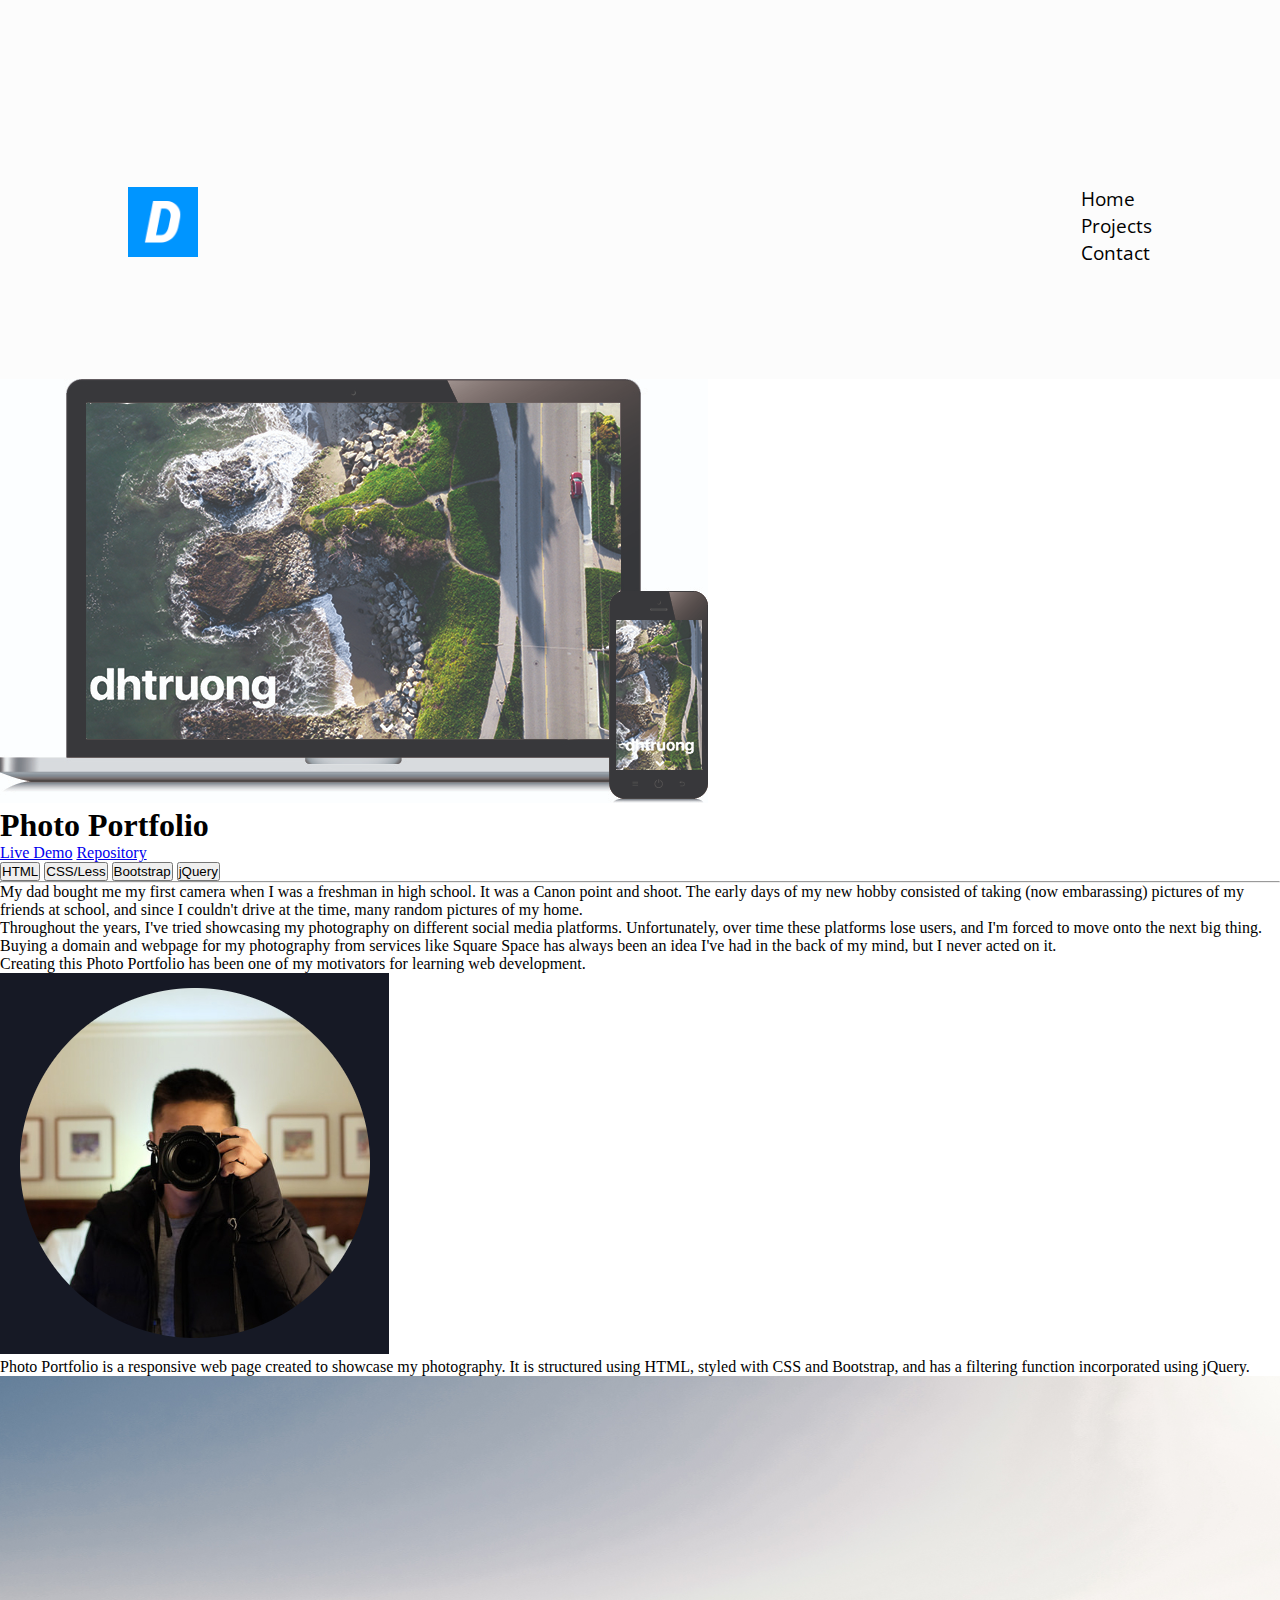
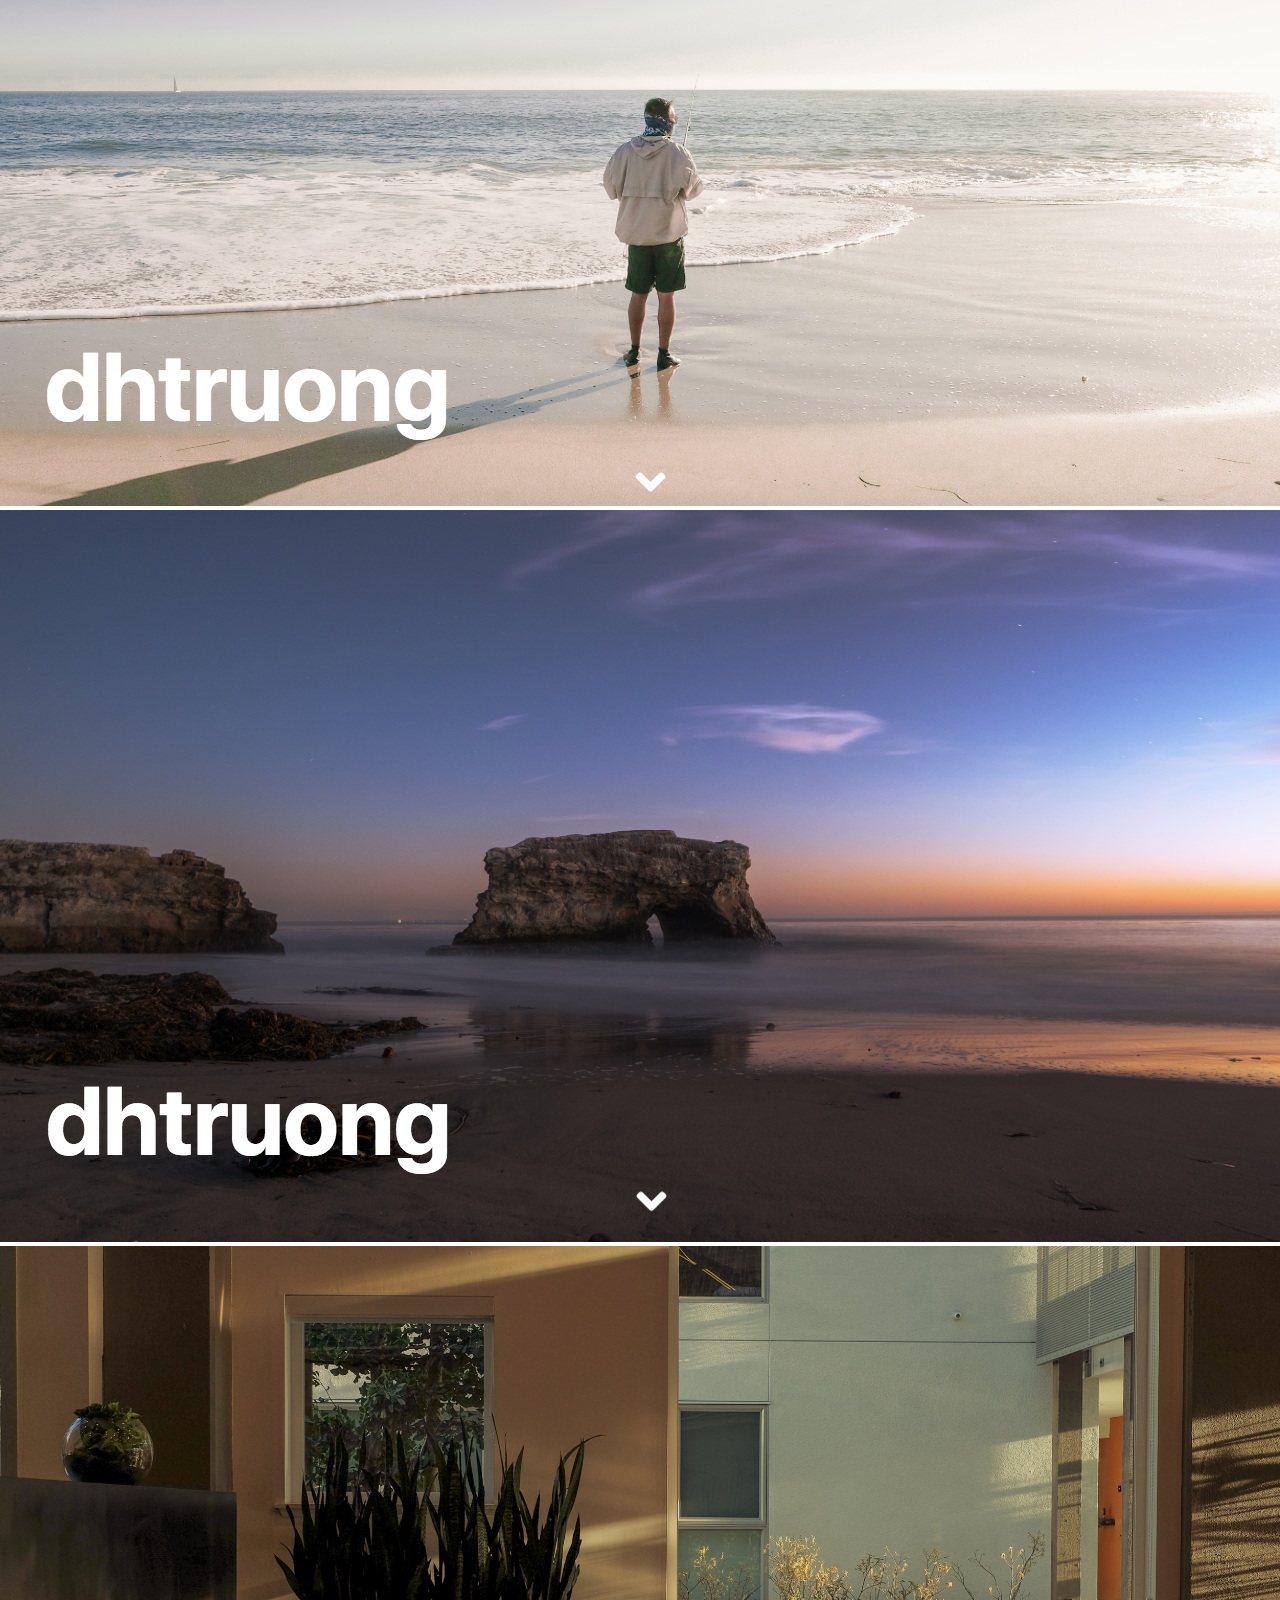
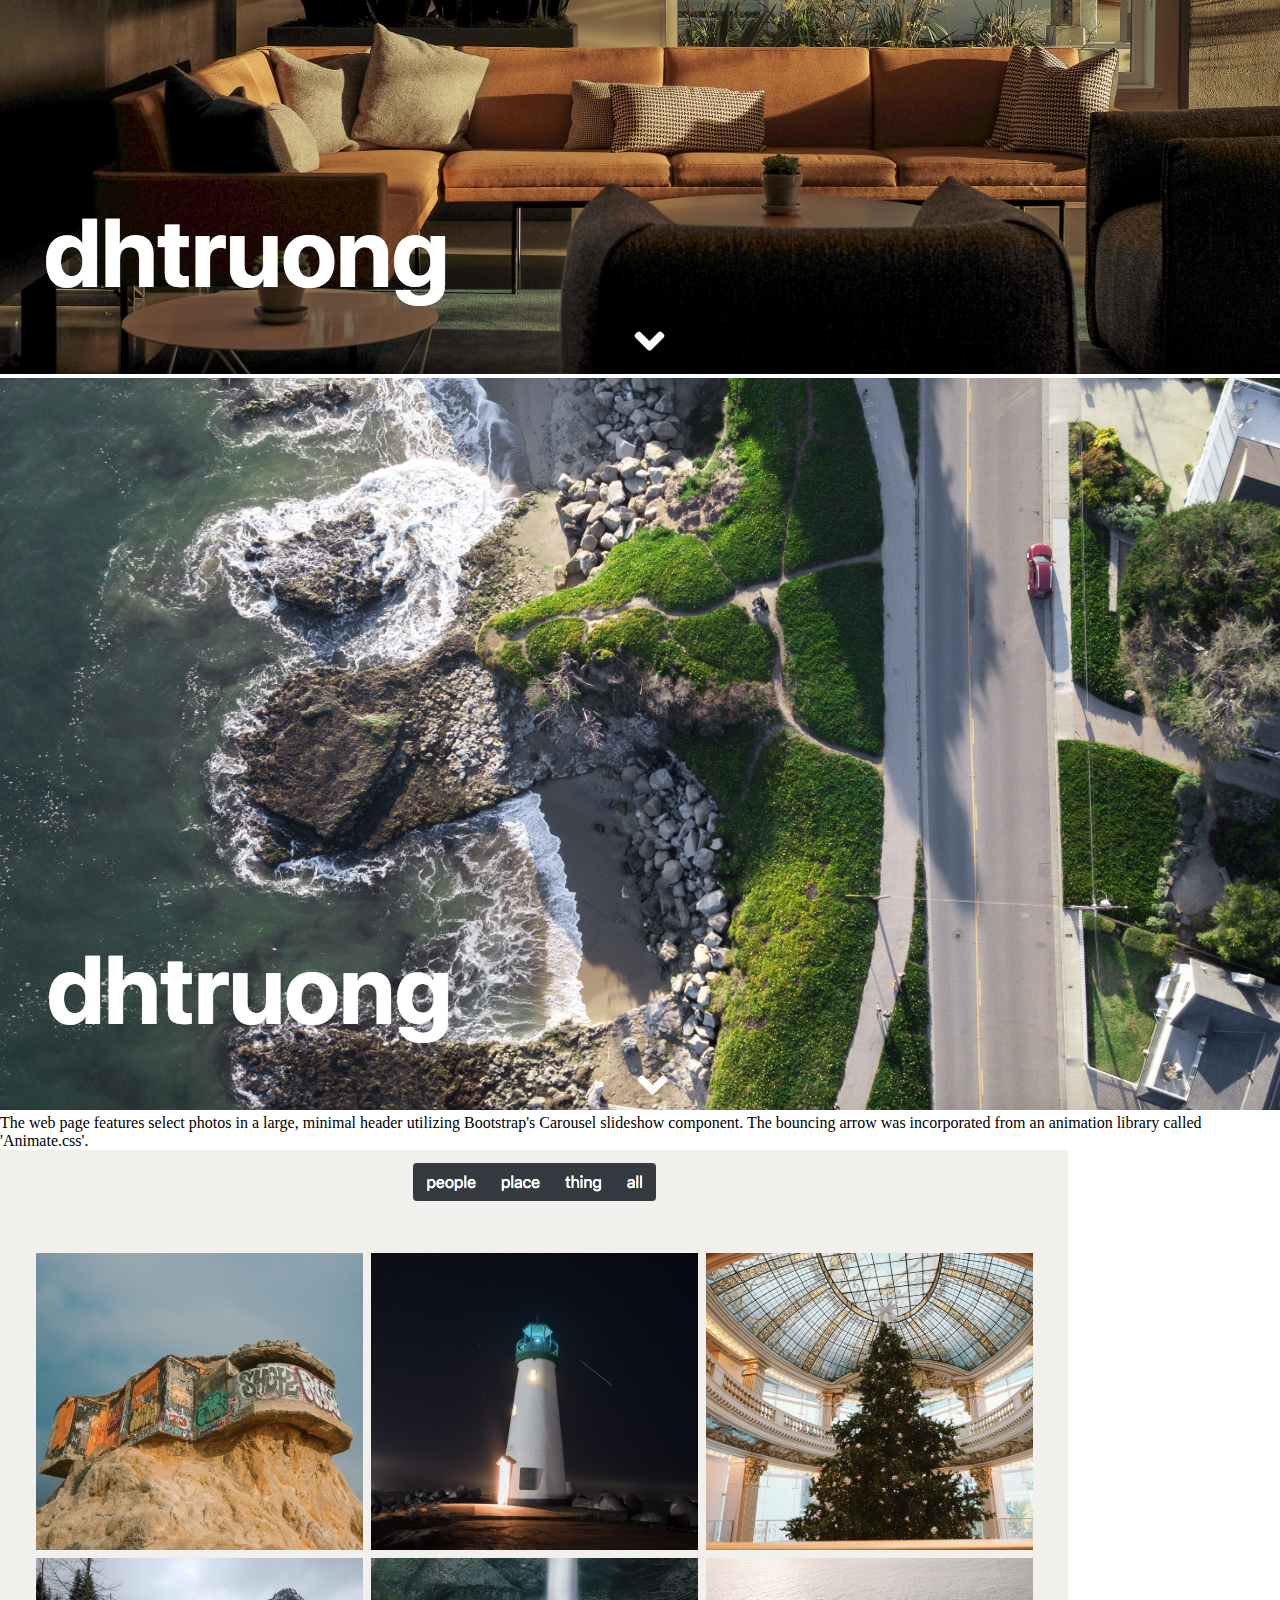
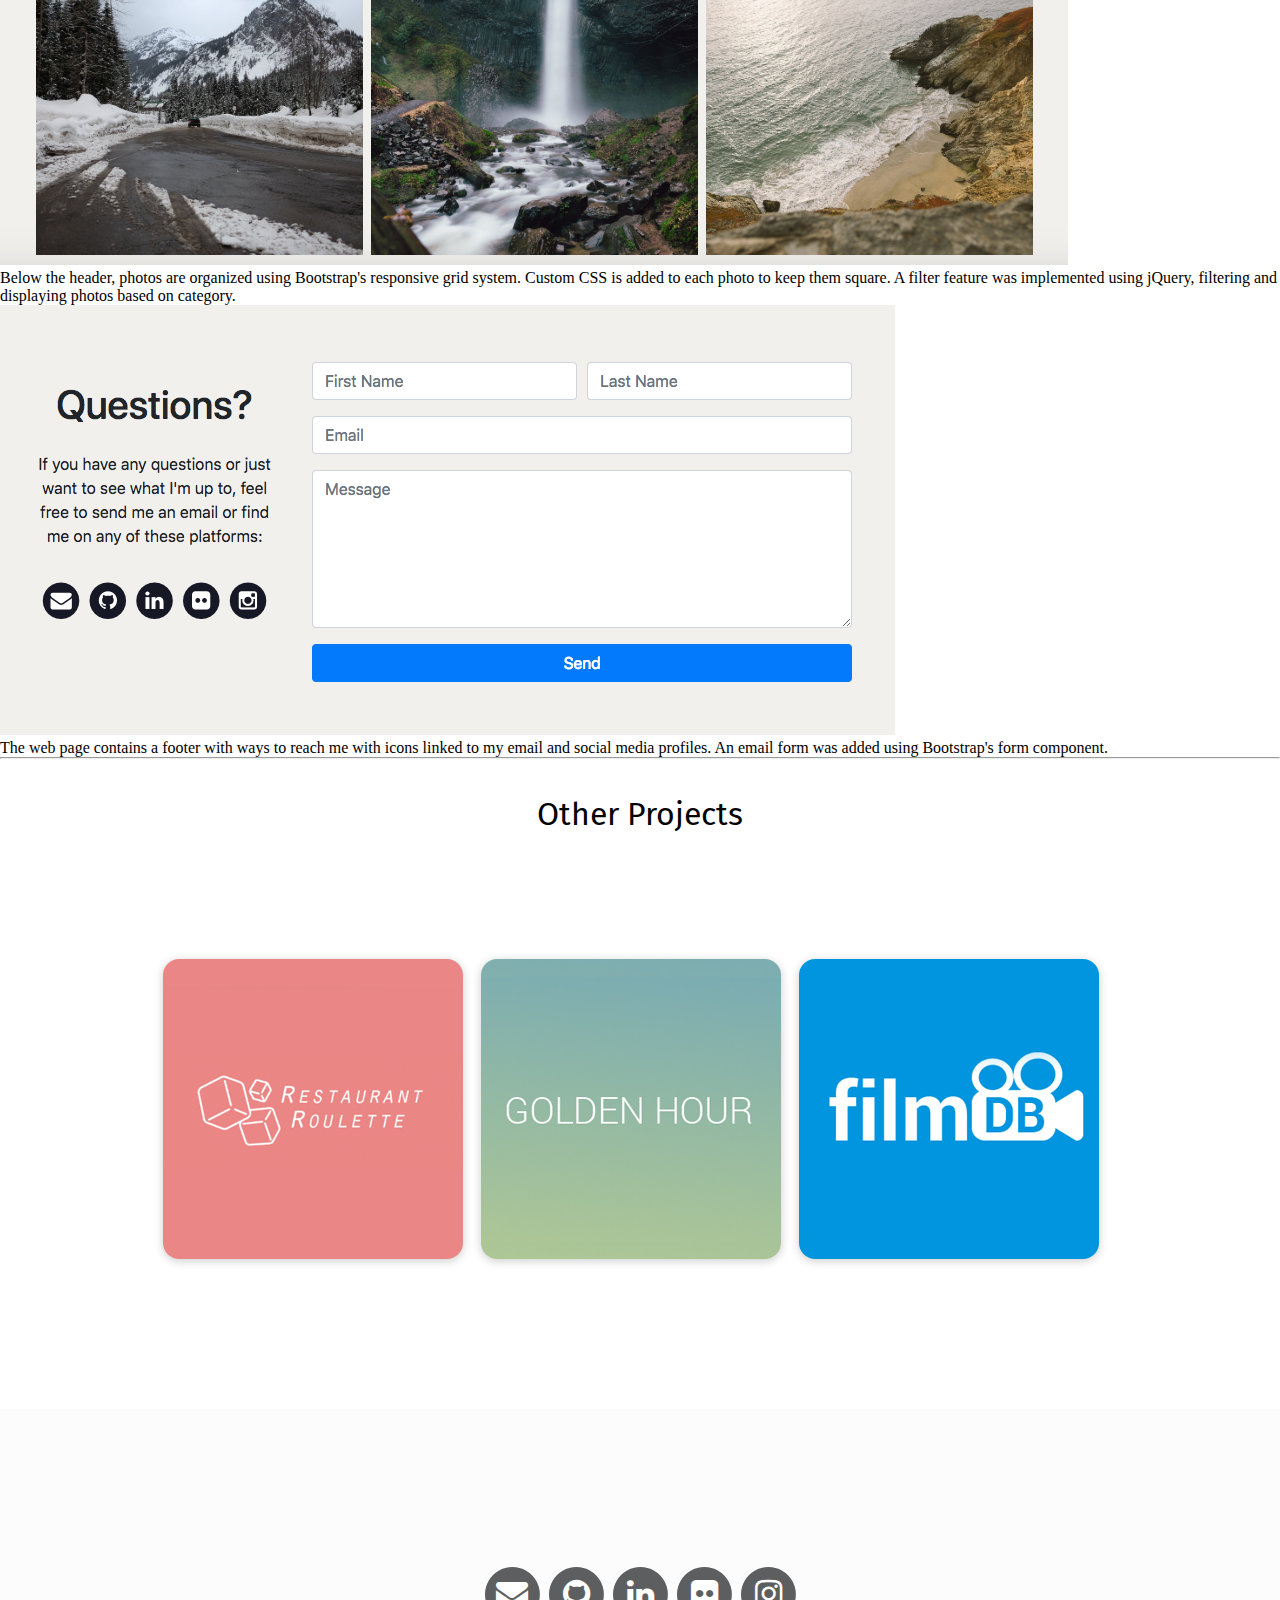
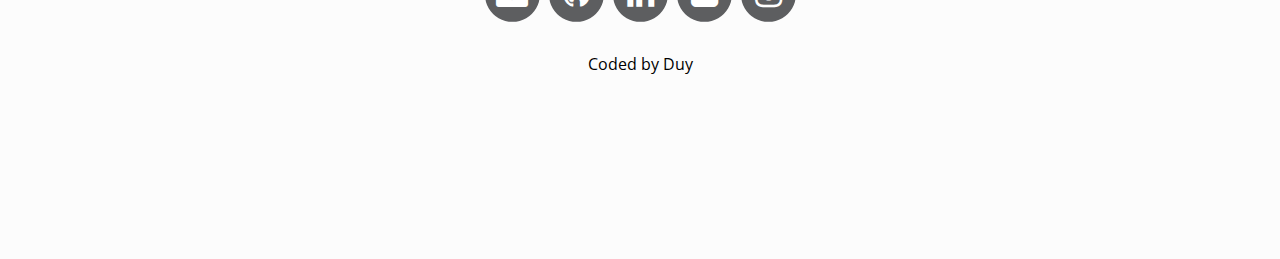
<file: photo.html>
<!DOCTYPE html>
<html lang="en-US">

<head>
	<title>dhtruong</title>
	<meta charset='utf-8'>
	<meta name='viewport' content='width=device-width'>
	<link rel='stylesheet' href='style.css'>
	<link href="https://fonts.googleapis.com/css?family=Fira+Sans|Open+Sans:300" rel="stylesheet">
	<link href="https://maxcdn.bootstrapcdn.com/font-awesome/4.2.0/css/font-awesome.min.css" rel="stylesheet">
	<link href="https://stackpath.bootstrapcdn.com/bootstrap/4.1.3/css/bootstrap.min.css" rel="stylesheet" integrity="sha384-MCw98/SFnGE8fJT3GXwEOngsV7Zt27NXFoaoApmYm81iuXoPkFOJwJ8ERdknLPMO" crossorigin="anonymous">
</head>

<body>

	<div class='header'>
		<div class='headerTitle'>
			<img src='./projectlogos/logo.png' />
		</div>
		<div class='headerNav'>
			<ul>
				<a href='index.html'><li>Home</li></a>
				<a href='#projectsLink'><li>Projects</li></a>
				<a href='#contactsLink'><li>Contact</li></a>
			</ul>
		</div>
	</div>





<div class='container-fluid'>

		<div class='text-center pt-5'>
			<img src='./projectlogos/photo.png' class='img-fluid'>
		</div>
		
		<h1 class='text-center pt-3'>Photo Portfolio</h1>
		


		<div class='row justify-content-center pb-3'>
			<a href='https://www.bit.ly/2DNLKGX' class='badge badge-primary mr-1'>Live Demo</a>
			<a href='https://www.bit.ly/2PGkiRO' class='badge badge-primary'>Repository</a>
		</div>

		<div class='row justify-content-center'>
			<div class='col-sm-'>
				<button type='button' class='btn btn-light'>HTML</button>
				<button type='button' class='btn btn-light'>CSS/Less</button>
				<button type='button' class='btn btn-light'>Bootstrap</button>
				<button type='button' class='btn btn-light'>jQuery</button>
			</div>
		</div>
<hr>
		<div class='row justify-content-center align-items-center py-5'>
			<div class='col-sm-6'>
				<p>
				My dad bought me my first camera when I was a freshman in high school. It was a Canon point and shoot. The early days of my new hobby consisted of taking (now embarassing) pictures of my friends at school, and since I couldn't drive at the time, many random pictures of my home.</p>

				<p>Throughout the years, I've tried showcasing my photography on different social media platforms. Unfortunately, over time these platforms lose users, and I'm forced to move onto the next big thing.</p>

				<p>Buying a domain and webpage for my photography from services like Square Space has always been an idea I've had in the back of my mind, but I never acted on it.</p>

				<p>Creating this Photo Portfolio has been one of my motivators for learning web development. 
			</div>
			<div class='col-sm-4'>
				<img src='./photoPictures/photo1.png' class='img-fluid'>
			</div>
		</div>

		<div class='row justify-content-center'>
<p class='col-sm-6 h3'>
	Photo Portfolio is a responsive web page created to showcase my photography. It is structured using HTML, styled with CSS and Bootstrap, and has a filtering function incorporated using jQuery. 
</p>
		</div>
		<div class='row justify-content-center no-gutters pt-5'>
			<div class='col-5'>
				<img src='./photoPictures/photo2.png' class='img-fluid'>
			</div>
			<div class='col-5'>
				<img src='./photoPictures/photo3.png' class='img-fluid '>
			</div>
			<div class='w-100'></div>
			<div class='col-5'>
				<img src='./photoPictures/photo4.png' class='img-fluid '>
			</div>
			<div class='col-5'>
				<img src='./photoPictures/photo5.png' class='img-fluid '>
			</div>			

		</div>





			<div class='row justify-content-center'>
				<div class='col-sm-6 pt-3'>
					<p class='pb-5'> The web page features select photos in a large, minimal header utilizing Bootstrap's Carousel slideshow component. The bouncing arrow was incorporated from an animation library called 'Animate.css'. 
				</p>
				</div>
			</div>

			<div class='text-center'>
				<img src='./photoPictures/photo6.png' class='img-fluid'>
			</div>

			<div class='row justify-content-center'>
				<div class='col-sm-6 pt-3'>
									<p class='pb-5'> Below the header, photos are organized using Bootstrap's responsive grid system. Custom CSS is added to each photo to keep them square. A filter feature was implemented using jQuery, filtering and displaying photos based on category. 
				</p>
				</div>
			</div>


			<div class='text-center'>
				<img src='./photoPictures/photo7.png' class='img-fluid'>
			</div>

			<div class='row justify-content-center'>
				<div class='col-sm-6 pt-3'>
					<p class='pb-5'>
						The web page contains a footer with ways to reach me with icons linked to my email and social media profiles. An email form was added using Bootstrap's form component.
					</p>
				</div>
			</div>
			<hr>
</div>









	<div class='projects' id='projectsLink'>
		<p>Other Projects</p>
		
		<div class='projectsContainer'>
			<a href='restaurant.html'>
				<div class= 'projectsRestaurant' data-content=
				'Restaurant Roulette is a web app that returns a list of random nearby restaurants based on user criteria'>
					<img src='./projectlogos/squarerestaurant.jpg' />
				</div>
			</a>

			<a href='golden.html'>
				<div class='projectsGolden' data-content=
				'Golden Hour is a photographers tool that returns the time the sun rises and sets over the horizon at a user specified location'>
					<img src='./projectlogos/squaregolden.jpg' />
				</div>
			</a>

			<a href='film.html'>
				<div class='projectsFilm' data-content=
				'FilmDB is a web app created using React. It is a movie database where users can find and learn more about their favorite movies.'>
					<img src='./projectlogos/squarefilm.jpg' />
				</div>
			</a>
	</div>
	</div>








	<div class='contact' id='contactsLink'>
		<div class='contactHeader'>
			
		</div>
		<div class='contactSocials'>

			<div class='fa-stack fa-2x'>

				<a href="mailto:duytruongh@gmail.com" target='_blank'>
				<i class="fa fa-stack-2x fa-circle" aria-hidden="true"></i> 
				<i class="fa fa-stack-1x fa-envelope fa-inverse" aria-hidden="true"></i>
				</a>
				
			</div>
			<div class='fa-stack fa-2x'>
				<a href='https://github.com/duyhtruong' target='_blank'> 
				<i class="fa fa-stack-2x fa-circle" aria-hidden="true"></i> 
				<i class="fa fa-stack-1x fa-github fa-inverse" aria-hidden="true"></i>
				</a>
			</div>
			<div class='fa-stack fa-2x'>
				<a href='https://www.linkedin.com/in/duy-truong-3224a6119' target='_blank'>
				<i class="fa fa-stack-2x fa-circle" aria-hidden="true"></i> 
				<i class="fa fa-stack-1x fa-linkedin fa-inverse" aria-hidden="true"></i>
				</a>
			</div>
			<div class='fa-stack fa-2x'>
				<a href='https://www.flickr.com/photos/66993573@N04/'target='_blank'>
				<i class="fa fa-stack-2x fa-circle" aria-hidden="true"></i> 
				<i class="fa fa-stack-1x fa-flickr fa-inverse" aria-hidden="true"></i>					
				</a>
			</div>
			<div class='fa-stack fa-2x'>
				<a href='https://www.instagram.com/dhtruong' target='_blank' >
				<i class="fa fa-stack-2x fa-circle" aria-hidden="true"></i> 
				<i class="fa fa-stack-1x fa-instagram fa-inverse" aria-hidden="true"></i>					
				</a>
			</div>
		</div>
		<p>Coded by Duy</p>

	</div>
		<script src="https://ajax.googleapis.com/ajax/libs/jquery/3.3.1/jquery.min.js"></script>
	<script src='script.js'></script>
</body>
</file>
<file: style.css>
* {
  padding: 0;
  margin: 0;
}
.header {
  display: flex;
  justify-content: space-between;
  align-items: center;
  font-family: 'Open Sans', sans-serif;
  font-size: 1.2em;
  padding: 1em 1.2em 1em 1.2em;
  background-color: #FCFCFC;
  height: 25vh;
}
.header img {
  width: 70px;
}
.header .headerNav ul {
  text-decoration: none;
  list-style: none;
}
.header .headerNav a {
  text-decoration: none;
  color: black;
}
.header .headerNav a:visited {
  color: black;
}
.header .headerNav a:hover {
  color: #239CFF;
}
@media (min-width:1025px) {
  .header {
    padding-left: 10vw;
    padding-right: 10vw;
    padding-top: 10vh;
    height: 30vh;
  }
}
.about {
  height: 75vh;
  background-color: #FCFCFC;
  display: flex;
  flex-direction: column;
  align-items: center;
  text-align: left;
  padding-left: 1.2em;
  padding-right: 1.2em;
}
@media (min-width:1025px) {
  .about {
    padding-left: 10vw;
    padding-right: 10vw;
    height: 70vh;
  }
}
/*.aboutPicture{
	background-color: @mainColor;
	width: 15em;
	height: 15em;
	border-radius: 10em;
	margin-bottom: 3vh;
}
*/
.aboutParagraph {
  font-size: 1.3em;
  line-height: 1.5em;
  font-family: 'Open Sans', san-serif;
}
@media (min-width:1025px) {
  .aboutParagraph {
    font-size: 1.5em;
  }
}
.aboutParagraph .aboutHighlight {
  color: #239CFF;
}
.projects p {
  font-size: 2em;
  font-family: 'Fira Sans', sans-serif;
  padding-top: 4vh;
  padding-bottom: 4vh;
  text-align: center;
}
.projectsContainer {
  height: 130vh;
  background-color: #FFF;
  display: flex;
  flex-direction: column;
  align-items: center;
  text-align: center;
  padding-bottom: 10vh;
}
@media (min-width:768px) {
  .projectsContainer {
    height: 40vh;
  }
}
@media (min-width:1025px) {
  .projectsContainer {
    height: 40vh;
    flex-direction: row;
    max-width: 100vw;
    flex-wrap: wrap;
    padding-top: 10vh;
    padding-left: 10vw;
    padding-right: 10vw;
    justify-content: center;
    align-content: flex-start;
  }
}
.projectsContainer img {
  width: 100%;
  height: 100%;
  vertical-align: top;
  border-radius: 1em;
  box-shadow: 0px 2px 10px 0 rgba(0, 0, 0, 0.2);
}
.projectsContainer div {
  width: 330px;
  height: auto;
  position: relative;
  padding-bottom: 2vh;
}
@media (min-width:1025px) {
  .projectsContainer div {
    padding-right: 2vh;
    width: 300px;
  }
}
@media (min-width:768px) {
  .projectsContainer div {
    padding-right: 2vh;
    width: 300px;
  }
}
.projectsContainer div:after {
  content: '\A';
  position: absolute;
  border-radius: 1em;
  width: calc(100% - 2vh);
  height: calc(100% - 2vh);
  top: 0;
  left: 0;
  background: rgba(0, 0, 0, 0.8);
  opacity: 0;
  transition: all 1s;
}
.projectsContainer div:before {
  position: absolute;
  opacity: 0;
  transition: all 1s;
  content: attr(data-content);
  font-family: 'Open Sans', sans-serif;
  color: #FFF;
  width: 100%;
  z-index: 1;
  padding-top: 3em;
  padding-left: 3em;
  padding-right: 3em;
  text-align: center;
  box-sizing: border-box;
}
.projectsContainer div:hover:after,
.projectsContainer div:hover:before {
  opacity: 1;
}
.contact {
  height: 50vh;
  background-color: #FCFCFC;
  display: flex;
  flex-direction: column;
}
.contact .contactHeader {
  font-size: 2em;
  font-family: 'Fira Sans', sans-serif;
  padding-bottom: 5vh;
  padding-top: 5vh;
  text-align: center;
}
.contact .contactSocials {
  display: flex;
  flex-direction: row;
  justify-content: center;
  padding-top: 7vh;
}
.contact .contactSocials a {
  color: #5D5E60;
}
.contact .contactSocials a:hover {
  color: #239CFF;
}
.contact p {
  font-family: 'Open Sans', san-serif;
  font-size: 1em;
  text-align: center;
  padding-top: 3vh;
}
.projectAbout {
  display: flex;
  flex-direction: column;
  justify-content: center;
  padding: 5vh 5vw 5vh 5vw;
  text-align: center;
  height: auto;
  overflow: auto;
}
.projectAbout .projectAboutParagraph {
  font-family: 'Open Sans', sans-serif;
  padding-bottom: 3vh;
  text-align: left;
}
.projectAbout h1 {
  font-family: 'Fira Sans', sans-serif;
  padding-top: 3vh;
  text-align: center;
}
.projectAbout img {
  max-width: 90vw;
  padding-top: 5vh;
  padding-bottom: 5vh;
  display: block;
  margin: auto;
}
@media (min-width:1025px) {
  .projectAbout {
    padding-left: 10vw;
    padding-right: 10vw;
  }
}
.projectAbout .projectAboutTagsContainer {
  display: flex;
  justify-content: center;
}
.projectAbout .projectAboutTags {
  background-color: #239CFF;
  padding: 0.75em 0.75em 0.75em 0.75em;
  margin-right: 0.5vw;
  color: #FCFCFC;
  border-radius: 0.5em;
  font-family: 'Open Sans', sans-serif;
}
.projectAbout .projectAboutLinks {
  justify-content: center;
  text-align: center;
  font-family: 'Open Sans', san-serif;
  padding-bottom: 3vh;
}
.projectAbout .projectAboutLinks a {
  text-decoration: none;
  color: black;
}
.projectAbout .projectAboutLinks a:visited {
  color: black;
}
.projectAbout .projectAboutLinks a:hover {
  color: #239CFF;
}
.test2 {
  background-color: gray;
}
.test3 {
  background-color: red;
}
.projectimagesize {
  width: auto;
  height: auto;
}
.projectImage {
  max-width: 90vw;
  height: auto;
}
.arrowCSS {
  position: absolute;
  bottom: 0;
}
.aboutParagraph {
  position: relative;
}
</file>
